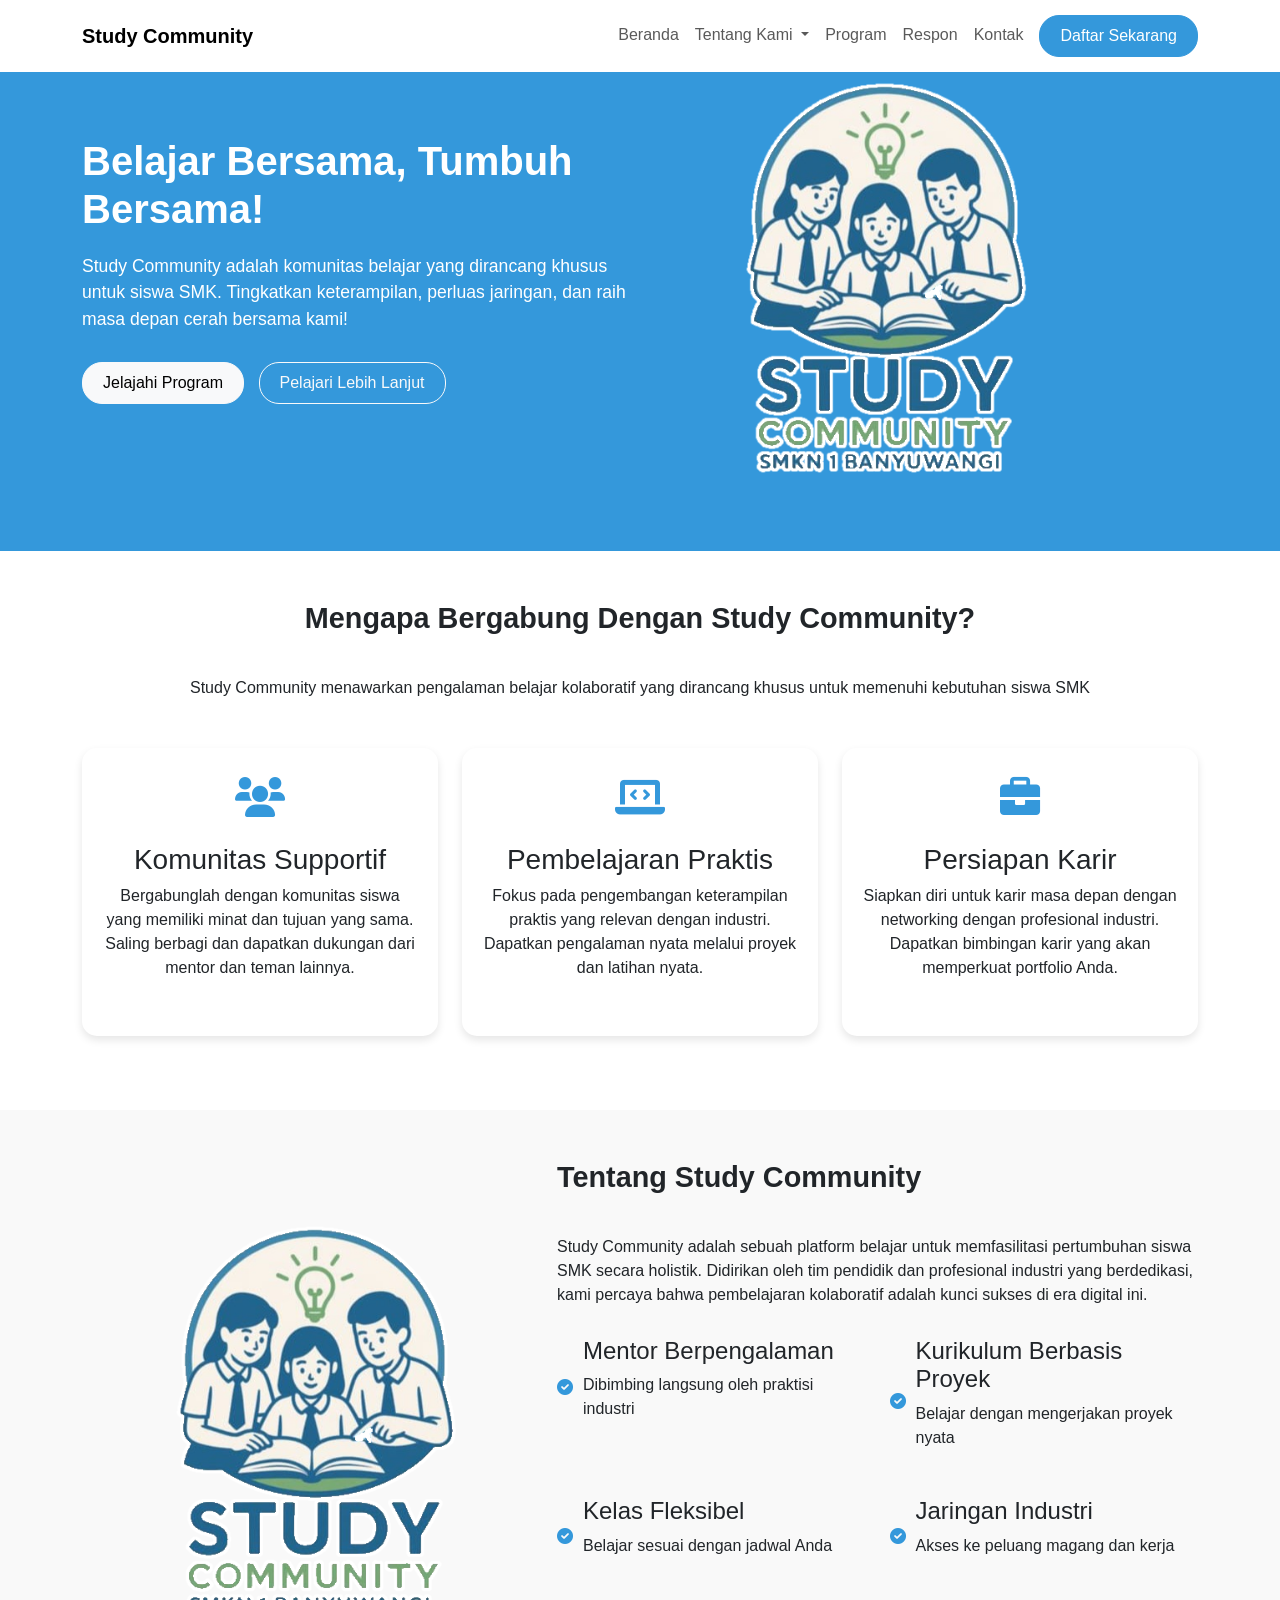
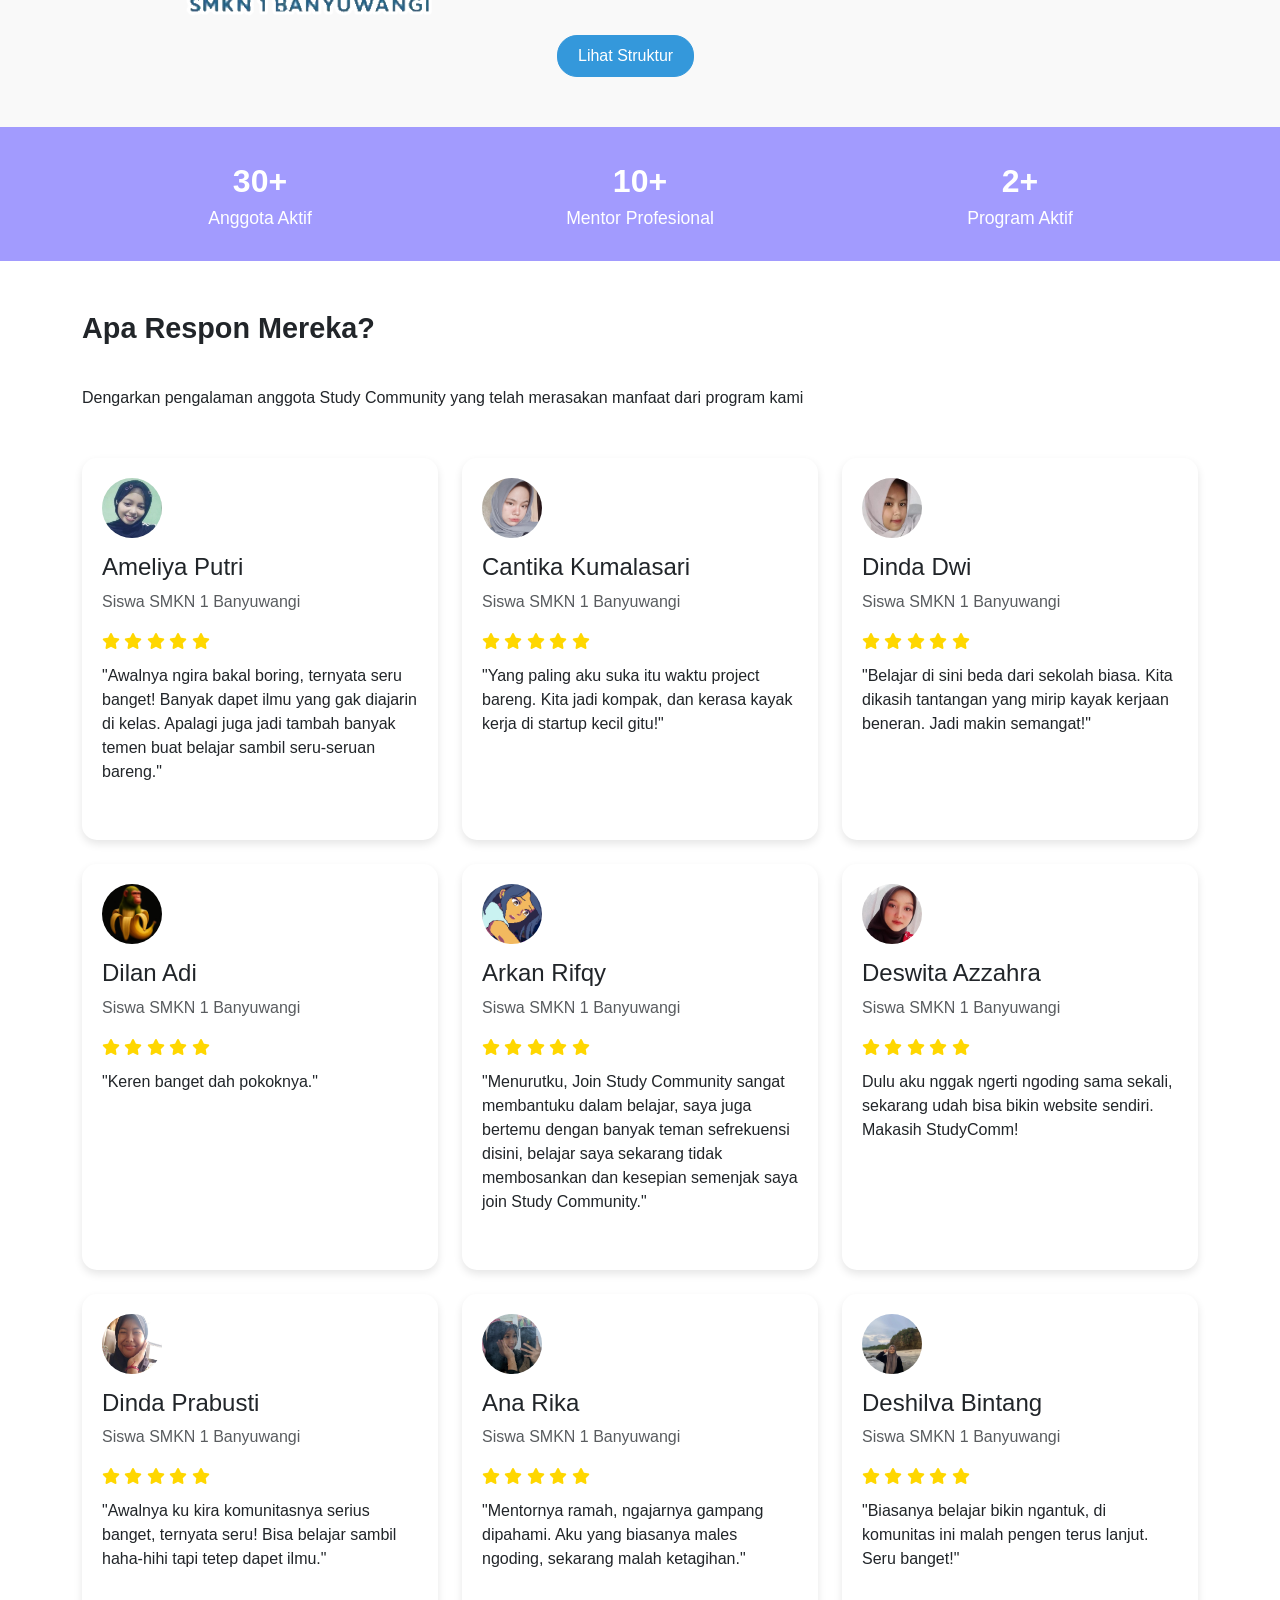
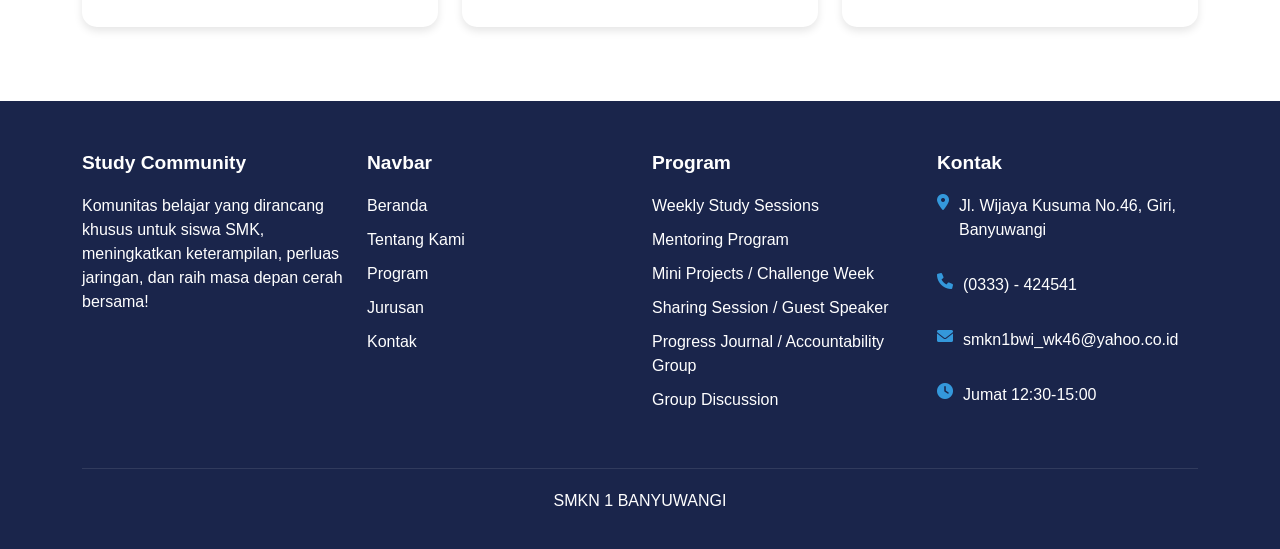
<file: index.html>
<!DOCTYPE html>
<html lang="id">
<head>
    <meta charset="UTF-8">
    <meta name="viewport" content="width=device-width, initial-scale=1.0">
    <title>Study Community SMKN 1 Banyuwangi</title>
    <link href="https://cdn.jsdelivr.net/npm/bootstrap@5.3.0/dist/css/bootstrap.min.css" rel="stylesheet">
    <link rel="stylesheet" href="https://cdnjs.cloudflare.com/ajax/libs/font-awesome/6.0.0/css/all.min.css">
    <style>
        body {
            font-family: 'Poppins', sans-serif;
        }
        
        .navbar {
            padding: 15px 0;
            background-color: white;
        }
        
        .navbar-brand {
            font-weight: bold;
        }
        
        .btn-primary {
            background-color: #3498db;
            border-color: #3498db;
            border-radius: 20px;
            padding: 8px 20px;
        }
        
        .hero-section {
            background-color: #3498db;
            color: white;
            padding: 50px 0;
        }
        
        .hero-title {
            font-size: 2.5rem;
            font-weight: bold;
            margin-bottom: 20px;
        }
        
        .hero-description {
            font-size: 1.1rem;
            margin-bottom: 30px;
        }
        
        .action-btn {
            margin-right: 10px;
            margin-bottom: 10px;
            border-radius: 20px;
            padding: 8px 20px;
        }
        
        .why-us-section {
            padding: 50px 0;
            text-align: center;
        }
        
        .section-title {
            font-size: 1.8rem;
            font-weight: bold;
            margin-bottom: 40px;
        }
        
        .feature-card {
            border-radius: 15px;
            padding: 20px;
            margin-bottom: 20px;
            box-shadow: 0 4px 8px rgba(0,0,0,0.1);
            height: 100%;
        }
        
        .feature-icon {
            font-size: 40px;
            color: #3498db;
            margin-bottom: 15px;
        }
        
        .about-section {
            padding: 50px 0;
            background-color: #f9f9f9;
        }
        
        .about-description {
            margin-bottom: 30px;
        }
        
        .feature-list {
            margin-bottom: 30px;
        }
        
        .feature-item {
            margin-bottom: 15px;
            display: flex;
            align-items: center;
        }
        
        .feature-item i {
            color: #3498db;
            margin-right: 10px;
        }
        
        .stats-section {
            background-color: #a29bfe;
            color: white;
            padding: 30px 0;
            text-align: center;
        }
        
        .stats-number {
            font-size: 2rem;
            font-weight: bold;
        }
        
        .stats-label {
            font-size: 1.1rem;
        }
        
        .testimonial-section {
            padding: 50px 0;
        }
        
        .testimonial-card {
            border-radius: 15px;
            padding: 20px;
            box-shadow: 0 4px 8px rgba(0,0,0,0.1);
            margin-bottom: 20px;
            height: 100%;
        }
        
        .testimonial-avatar {
            width: 60px;
            height: 60px;
            border-radius: 50%;
            margin-bottom: 15px;
        }
        
        .testimonial-rating {
            color: gold;
            margin-bottom: 10px;
        }
        
        .footer {
            background-color: #1a254b;
            color: white;
            padding: 50px 0 20px;
        }
        
        .footer-title {
            font-size: 1.2rem;
            font-weight: bold;
            margin-bottom: 20px;
        }
        
        .footer-links {
            list-style: none;
            padding: 0;
        }
        
        .footer-links li {
            margin-bottom: 10px;
        }
        
        .footer-links a {
            color: white;
            text-decoration: none;
        }
        
        .footer-links a:hover {
            color: #3498db;
        }
        
        .contact-info {
            margin-bottom: 15px;
            display: flex;
            align-items: start;
        }
        
        .contact-info i {
            margin-right: 10px;
            color: #3498db;
        }
        
        .footer-bottom {
            text-align: center;
            padding-top: 20px;
            border-top: 1px solid rgba(255,255,255,0.1);
            margin-top: 30px;
        }
        
        .logo-img {
            width: 100%;
            max-width: 200px;
        }
    </style>
</head>
<body>

    <nav class="navbar fixed-top navbar-expand-lg navbar-light">
        <div class="container">
            <a class="navbar-brand" href="#">Study Community</a>
            <button class="navbar-toggler" type="button" data-bs-toggle="collapse" data-bs-target="#navbarNav">
                <span class="navbar-toggler-icon"></span>
            </button>
            <div class="collapse navbar-collapse" id="navbarNav">
                <ul class="navbar-nav ms-auto">
                    <li class="nav-item">
                        <a class="nav-link" href="beranda.html">Beranda</a>
                    </li>
                    <li class="nav-item dropdown">
                    <a class="nav-link dropdown-toggle" href="#" role="button" data-bs-toggle="dropdown" aria-expanded="false">
                    Tentang Kami </a>
                    <ul class="dropdown-menu">
                      <li><a class="dropdown-item" href="sejarah.html">Sejarah</a></li>
                      <li><a class="dropdown-item" href="visimisi.html">Visi Misi</a></li>
                      <li><a class="dropdown-item" href="ProgamKegiatan.html">Rencana Kegiatan</a></li>
                    </ul>
                  </li>
                    <li class="nav-item">
                        <a class="nav-link" href="ProgramKhusus.html">Program</a>
                    </li>
                    <li class="nav-item">
                        <a class="nav-link" href="#respon">Respon</a>
                    </li>
                    <li class="nav-item">
                        <a class="nav-link" href="#Kontak">Kontak</a>
                    </li>
                    <li class="nav-item ms-2">
                        <a class="btn btn-primary" href="daftar.html">Daftar Sekarang</a>
                    </li>
                </ul>
            </div>
        </div>
    </nav>

    <section class="hero-section">
        <div class="container">
            <div class="row align-items-center">
                <div class="col-lg-6">
                    <h1 class="hero-title">Belajar Bersama, Tumbuh Bersama!</h1>
                    <p class="hero-description">Study Community adalah komunitas belajar yang dirancang khusus untuk siswa SMK. Tingkatkan keterampilan, perluas jaringan, dan raih masa depan cerah bersama kami!</p>
                    <div>
                        <a href="ProgramKhusus.html" class="btn btn-light action-btn">Jelajahi Program</a>
                        <a href="sejarah.html" class="btn btn-outline-light action-btn">Pelajari Lebih Lanjut</a>
                    </div>
                </div>
                <div class="col-lg-5">
                    <img src="img/logoSCom.png" alt="Study Community Illustration" class="img-fluid">
                </div>
            </div>
        </div>
    </section>

    <section class="why-us-section">
        <div class="container">
            <h2 class="section-title">Mengapa Bergabung Dengan Study Community?</h2>
            <p class="mb-5">Study Community menawarkan pengalaman belajar kolaboratif yang dirancang khusus untuk memenuhi kebutuhan siswa SMK</p>
            
            <div class="row">
                <div class="col-md-4 mb-4">
                    <div class="feature-card">
                        <div class="feature-icon">
                            <i class="fas fa-users"></i>
                        </div>
                        <h3>Komunitas Supportif</h3>
                        <p>Bergabunglah dengan komunitas siswa yang memiliki minat dan tujuan yang sama. Saling berbagi dan dapatkan dukungan dari mentor dan teman lainnya.</p>
                    </div>
                </div>
                <div class="col-md-4 mb-4">
                    <div class="feature-card">
                        <div class="feature-icon">
                            <i class="fas fa-laptop-code"></i>
                        </div>
                        <h3>Pembelajaran Praktis</h3>
                        <p>Fokus pada pengembangan keterampilan praktis yang relevan dengan industri. Dapatkan pengalaman nyata melalui proyek dan latihan nyata.</p>
                    </div>
                </div>
                <div class="col-md-4 mb-4">
                    <div class="feature-card">
                        <div class="feature-icon">
                            <i class="fas fa-briefcase"></i>
                        </div>
                        <h3>Persiapan Karir</h3>
                        <p>Siapkan diri untuk karir masa depan dengan networking dengan profesional industri. Dapatkan bimbingan karir yang akan memperkuat portfolio Anda.</p>
                    </div>
                </div>
            </div>
        </div>
    </section>

    <section class="about-section">
        <div class="container">
            <div class="row align-items-center">
                <div class="col-lg-5 mb-4 mb-lg-0">
                    <img src="img/logoSCom.png" alt="Study Community Logo" class="img-fluid">
                </div>
                <div class="col-lg-7">
                    <h2 class="section-title text-start">Tentang Study Community</h2>
                    <p class="about-description">Study Community adalah sebuah platform belajar untuk memfasilitasi pertumbuhan siswa SMK secara holistik. Didirikan oleh tim pendidik dan profesional industri yang berdedikasi, kami percaya bahwa pembelajaran kolaboratif adalah kunci sukses di era digital ini.</p>
                    
                    <div class="row feature-list">
                        <div class="col-md-6 mb-3">
                            <div class="feature-item">
                                <i class="fas fa-check-circle"></i>
                                <div>
                                    <h4>Mentor Berpengalaman</h4>
                                    <p>Dibimbing langsung oleh praktisi industri</p>
                                </div>
                            </div>
                        </div>
                        <div class="col-md-6 mb-3">
                            <div class="feature-item">
                                <i class="fas fa-check-circle"></i>
                                <div>
                                    <h4>Kurikulum Berbasis Proyek</h4>
                                    <p>Belajar dengan mengerjakan proyek nyata</p>
                                </div>
                            </div>
                        </div>
                        <div class="col-md-6 mb-3">
                            <div class="feature-item">
                                <i class="fas fa-check-circle"></i>
                                <div>
                                    <h4>Kelas Fleksibel</h4>
                                    <p>Belajar sesuai dengan jadwal Anda</p>
                                </div>
                            </div>
                        </div>
                        <div class="col-md-6 mb-3">
                            <div class="feature-item">
                                <i class="fas fa-check-circle"></i>
                                <div>
                                    <h4>Jaringan Industri</h4>
                                    <p>Akses ke peluang magang dan kerja</p>
                                </div>
                            </div>
                        </div>
                    </div>
                    
                    <a href="struktur.html" class="btn btn-primary">Lihat Struktur</a>
                </div>
            </div>
        </div>
    </section>

    <section class="stats-section">
        <div class="container">
            <div class="row">
                <div class="col-md-4 mb-3 mb-md-0">
                    <div class="stats-number">30+</div>
                    <div class="stats-label">Anggota Aktif</div>
                </div>
                <div class="col-md-4 mb-3 mb-md-0">
                    <div class="stats-number">10+</div>
                    <div class="stats-label">Mentor Profesional</div>
                </div>
                <div class="col-md-4">
                    <div class="stats-number">2+</div>
                    <div class="stats-label">Program Aktif</div>
                </div>
            </div>
        </div>
    </section>

    <section class="testimonial-section">
        <div class="container" id="respon">
            <h2 class="section-title">Apa Respon Mereka?</h2>
            <p class="mb-5">Dengarkan pengalaman anggota Study Community yang telah merasakan manfaat dari program kami</p>
            
            <div class="row">
                <!-- Testimonial 1 -->
                <div class="col-md-4 mb-4">
                    <div class="testimonial-card">
                        <img src="img/respon1.jpg" alt="Avatar" class="testimonial-avatar">
                        <h4>Ameliya Putri</h4>
                        <p class="text-muted">Siswa SMKN 1 Banyuwangi</p>
                        <div class="testimonial-rating">
                            <i class="fas fa-star"></i>
                            <i class="fas fa-star"></i>
                            <i class="fas fa-star"></i>
                            <i class="fas fa-star"></i>
                            <i class="fas fa-star"></i>
                        </div>
                        <p>"Awalnya ngira bakal boring, ternyata seru banget! Banyak dapet ilmu yang gak diajarin di kelas. Apalagi juga jadi tambah banyak temen buat belajar sambil seru-seruan bareng."</p>
                    </div>
                </div>

                <!-- Testimonial 2 -->
                <div class="col-md-4 mb-4">
                    <div class="testimonial-card">
                        <img src="img/respon2.jpg" alt="Avatar" class="testimonial-avatar">
                        <h4>Cantika Kumalasari</h4>
                        <p class="text-muted">Siswa SMKN 1 Banyuwangi</p>
                        <div class="testimonial-rating">
                            <i class="fas fa-star"></i>
                            <i class="fas fa-star"></i>
                            <i class="fas fa-star"></i>
                            <i class="fas fa-star"></i>
                            <i class="fas fa-star"></i>
                        </div>
                        <p>"Yang paling aku suka itu waktu project bareng. Kita jadi kompak, dan kerasa kayak kerja di startup kecil gitu!"</p>
                    </div>
                </div>

                <!-- Testimonial 3 -->
                <div class="col-md-4 mb-4">
                    <div class="testimonial-card">
                        <img src="img/respon3.jpg" alt="Avatar" class="testimonial-avatar">
                        <h4>Dinda Dwi</h4>
                        <p class="text-muted">Siswa SMKN 1 Banyuwangi</p>
                        <div class="testimonial-rating">
                            <i class="fas fa-star"></i>
                            <i class="fas fa-star"></i>
                            <i class="fas fa-star"></i>
                            <i class="fas fa-star"></i>
                            <i class="fas fa-star"></i>
                        </div>
                        <p>"Belajar di sini beda dari sekolah biasa. Kita dikasih tantangan yang mirip kayak kerjaan beneran. Jadi makin semangat!"</p>
                    </div>
                </div>
                 
                <!-- Testimonial 4 -->
                <div class="col-md-4 mb-4">
                    <div class="testimonial-card">
                        <img src="img/respon4.jpg" alt="Avatar" class="testimonial-avatar">
                        <h4>Dilan Adi</h4>
                        <p class="text-muted">Siswa SMKN 1 Banyuwangi</p>
                        <div class="testimonial-rating">
                            <i class="fas fa-star"></i>
                            <i class="fas fa-star"></i>
                            <i class="fas fa-star"></i>
                            <i class="fas fa-star"></i>
                            <i class="fas fa-star"></i>
                        </div>
                        <p>"Keren banget dah pokoknya."</p>
                    </div>
                </div>

                <!-- Testimonial 5 -->
                <div class="col-md-4 mb-4">
                    <div class="testimonial-card">
                        <img src="img/respon5.jpg" alt="Avatar" class="testimonial-avatar">
                        <h4>Arkan Rifqy</h4>
                        <p class="text-muted">Siswa SMKN 1 Banyuwangi</p>
                        <div class="testimonial-rating">
                            <i class="fas fa-star"></i>
                            <i class="fas fa-star"></i>
                            <i class="fas fa-star"></i>
                            <i class="fas fa-star"></i>
                            <i class="fas fa-star"></i>
                        </div>
                        <p>"Menurutku, Join Study Community sangat membantuku dalam belajar, saya juga bertemu dengan banyak teman sefrekuensi disini, belajar saya sekarang tidak membosankan dan kesepian semenjak saya join Study Community."</p>
                    </div>
                </div>
                
                <!-- Testimonial 6 -->
                <div class="col-md-4 mb-4">
                    <div class="testimonial-card">
                        <img src="img/respon6.jpg" alt="Avatar" class="testimonial-avatar">
                        <h4>Deswita Azzahra</h4>
                        <p class="text-muted">Siswa SMKN 1 Banyuwangi</p>
                        <div class="testimonial-rating">
                            <i class="fas fa-star"></i>
                            <i class="fas fa-star"></i>
                            <i class="fas fa-star"></i>
                            <i class="fas fa-star"></i>
                            <i class="fas fa-star"></i>
                        </div>
                        <p>Dulu aku nggak ngerti ngoding sama sekali, sekarang udah bisa bikin website sendiri. Makasih StudyComm!</p>
                    </div>
                </div>

                 <!-- Testimonial 7 -->
                <div class="col-md-4 mb-4">
                    <div class="testimonial-card">
                        <img src="img/respon7.jpg" alt="Avatar" class="testimonial-avatar">
                        <h4>Dinda Prabusti</h4>
                        <p class="text-muted">Siswa SMKN 1 Banyuwangi</p>
                        <div class="testimonial-rating">
                            <i class="fas fa-star"></i>
                            <i class="fas fa-star"></i>
                            <i class="fas fa-star"></i>
                            <i class="fas fa-star"></i>
                            <i class="fas fa-star"></i>
                        </div>
                        <p>"Awalnya ku kira komunitasnya serius banget, ternyata seru! Bisa belajar sambil haha-hihi tapi tetep dapet ilmu."</p>
                    </div>

                 <!-- Testimonial 8 -->    
                </div>
                <div class="col-md-4 mb-4">
                    <div class="testimonial-card">
                        <img src="img/respon8.jpg" alt="Avatar" class="testimonial-avatar">
                        <h4>Ana Rika</h4>
                        <p class="text-muted">Siswa SMKN 1 Banyuwangi</p>
                        <div class="testimonial-rating">
                            <i class="fas fa-star"></i>
                            <i class="fas fa-star"></i>
                            <i class="fas fa-star"></i>
                            <i class="fas fa-star"></i>
                            <i class="fas fa-star"></i>
                        </div>
                        <p>"Mentornya ramah, ngajarnya gampang dipahami. Aku yang biasanya males ngoding, sekarang malah ketagihan."</p>
                    </div>
                </div>

                 <!-- Testimonial 9 -->
                <div class="col-md-4 mb-4">
                    <div class="testimonial-card">
                        <img src="img/respon9.jpg" alt="Avatar" class="testimonial-avatar">
                        <h4>Deshilva Bintang</h4>
                        <p class="text-muted">Siswa SMKN 1 Banyuwangi</p>
                        <div class="testimonial-rating">
                            <i class="fas fa-star"></i>
                            <i class="fas fa-star"></i>
                            <i class="fas fa-star"></i>
                            <i class="fas fa-star"></i>
                            <i class="fas fa-star"></i>
                        </div>
                        <p>"Biasanya belajar bikin ngantuk, di komunitas ini malah pengen terus lanjut. Seru banget!"</p>
                    </div>
                </div>
            </div>
        </div>
    </section>

    <footer class="footer" id="Kontak">
        <div class="container"  >
            <div class="row">
                <div class="col-lg-3 col-md-6 mb-4 mb-md-0">
                    <h3 class="footer-title">Study Community</h3>
                    <p>Komunitas belajar yang dirancang khusus untuk siswa SMK, meningkatkan keterampilan, perluas jaringan, dan raih masa depan cerah bersama!</p>
                </div>
                
                <div class="col-lg-3 col-md-6 mb-4 mb-md-0">
                    <h3 class="footer-title">Navbar</h3>
                    <ul class="footer-links">
                        <li><a href="#">Beranda</a></li>
                        <li><a href="#">Tentang Kami</a></li>
                        <li><a href="#">Program</a></li>
                        <li><a href="#">Jurusan</a></li>
                        <li><a href="#">Kontak</a></li>
                    </ul>
                </div>
                
                <div class="col-lg-3 col-md-6 mb-4 mb-md-0">
                    <h3 class="footer-title">Program</h3>
                    <ul class="footer-links">
                        <li><a href="#">Weekly Study Sessions</a></li>
                        <li><a href="#">Mentoring Program</a></li>
                        <li><a href="#">Mini Projects / Challenge Week</a></li>
                        <li><a href="#">Sharing Session / Guest Speaker</a></li>
                        <li><a href="#"> Progress Journal / Accountability Group</a></li>
                        <li><a href="#">Group Discussion</a></li>
                    </ul>
                </div>
                <div class="col-lg-3 col-md-6 mb-4 mb-md-0">
                    <h3 class="footer-title">Kontak</h3>
                    <div class="contact-info">
                        <i class="fas fa-map-marker-alt"></i>
                        <div>
                            <p>Jl. Wijaya Kusuma No.46, Giri, Banyuwangi</p>
                        </div>
                    </div>
                    <div class="contact-info">
                        <i class="fas fa-phone"></i>
                        <div>
                            <p>(0333) - 424541</p>
                        </div>
                    </div>
                    <div class="contact-info">
                        <i class="fas fa-envelope"></i>
                        <div>
                            <p>smkn1bwi_wk46@yahoo.co.id </p>
                        </div>
                    </div>
                    <div class="contact-info">
                        <i class="fas fa-clock"></i>
                        <div>
                            <p>Jumat 12:30-15:00</p>
                        </div>
                    </div>
                </div>
            </div>
            <div class="footer-bottom">
                <p>SMKN 1 BANYUWANGI</p>
            </div>
        </div>
    </footer>

    <script src="https://cdn.jsdelivr.net/npm/bootstrap@5.3.0/dist/js/bootstrap.bundle.min.js"></script>
</body>
</html>
</file>
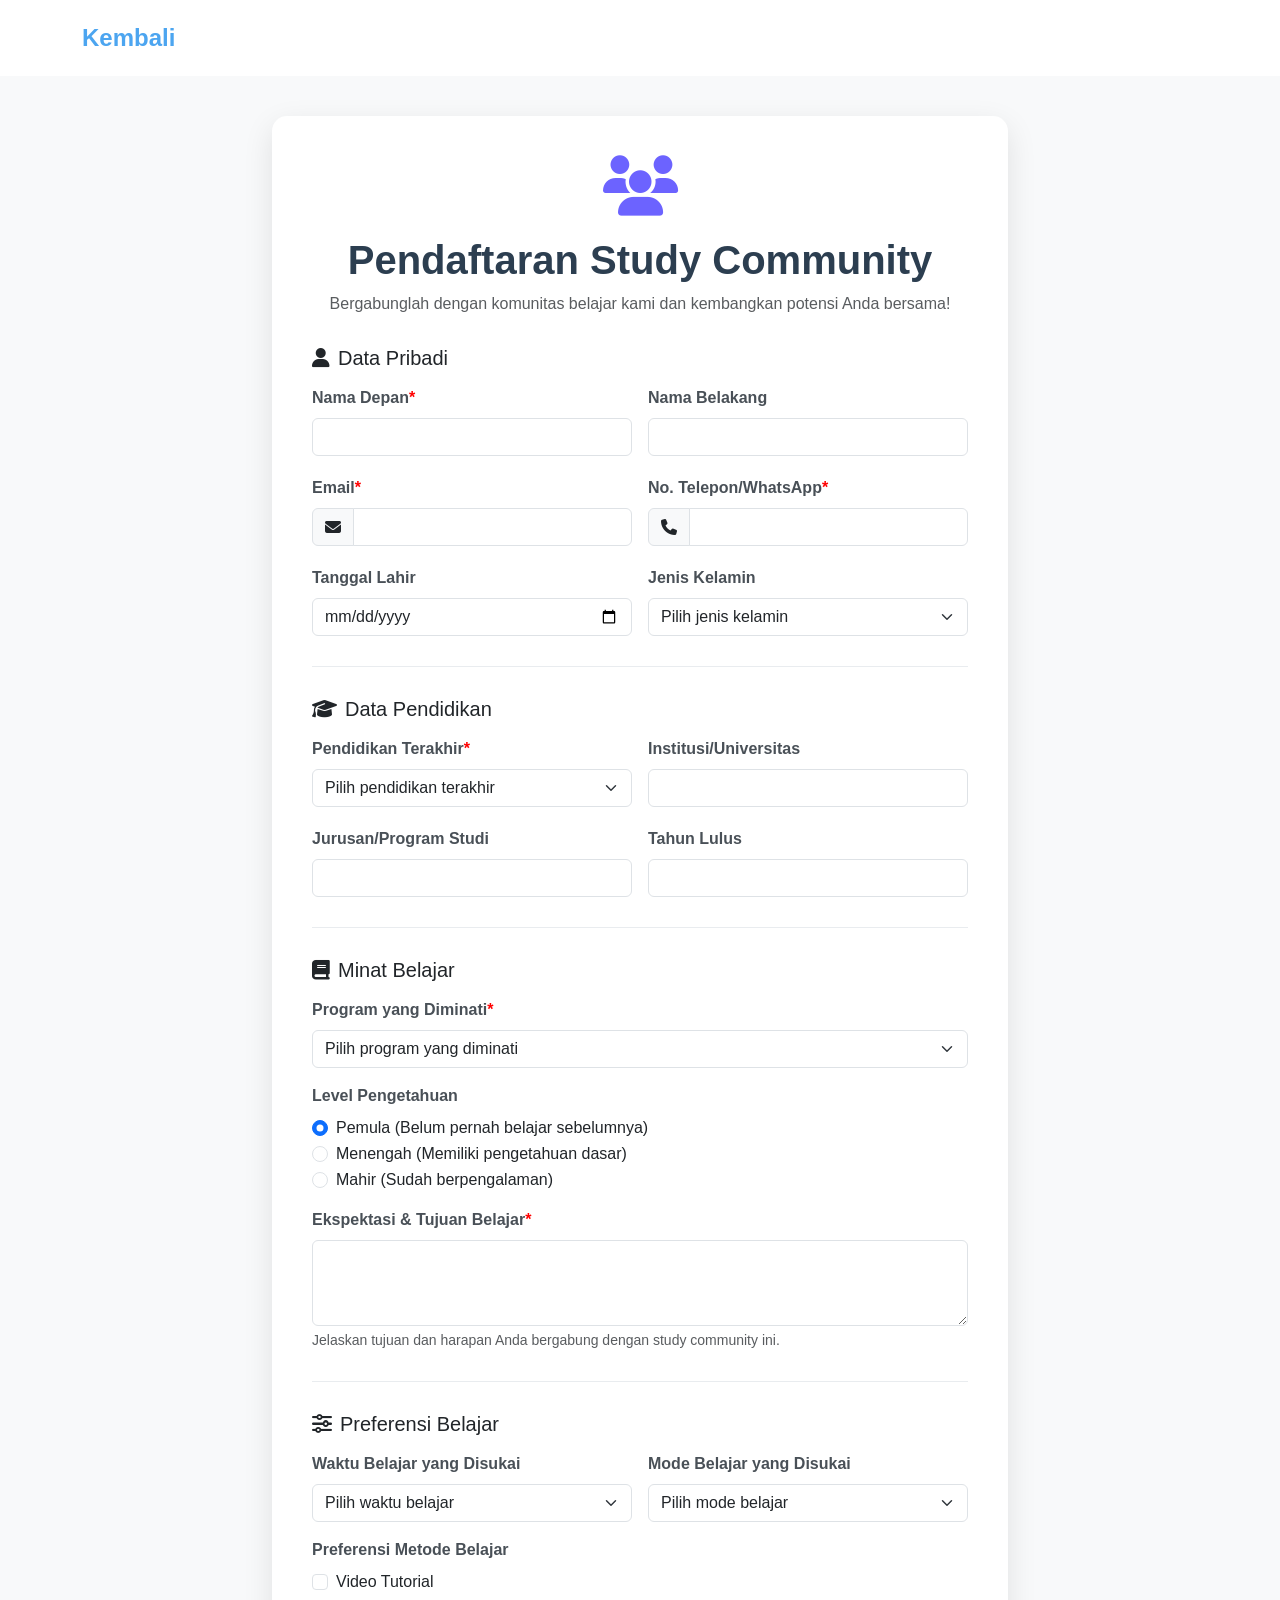
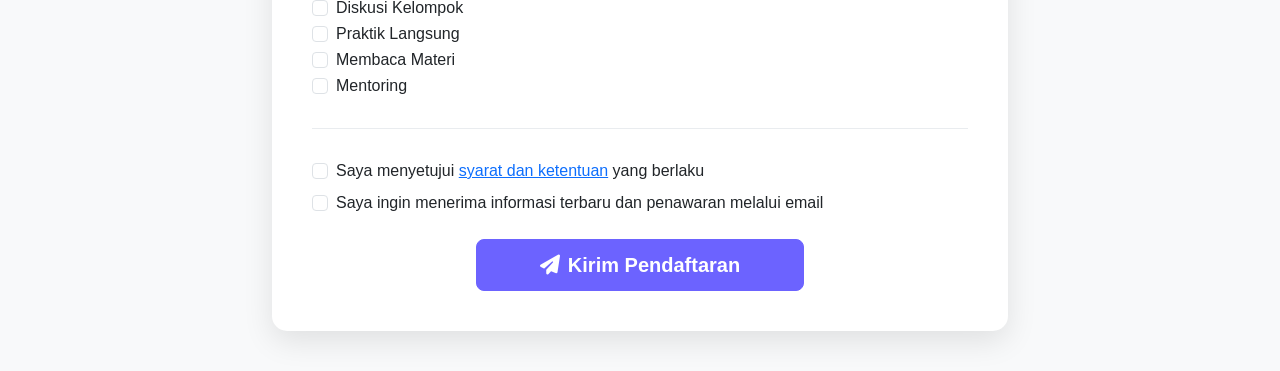
<file: daftar.html>
<!DOCTYPE html>
<html lang="id">
<head>
    <meta charset="UTF-8">
    <meta name="viewport" content="width=device-width, initial-scale=1.0">
    <title>Pendaftaran Study Community</title>
    <!-- Bootstrap CSS -->
    <link href="https://cdnjs.cloudflare.com/ajax/libs/bootstrap/5.3.0/css/bootstrap.min.css" rel="stylesheet">
    <!-- Font Awesome -->
    <link href="https://cdnjs.cloudflare.com/ajax/libs/font-awesome/6.4.0/css/all.min.css" rel="stylesheet">
    <style>
        body {
            
            background-color: #f8f9fa;
            font-family: 'Segoe UI', Tahoma, Geneva, Verdana, sans-serif;
        }
        
        .form-container {
            background-color: #ffffff;
            border-radius: 15px;
            box-shadow: 0 10px 30px rgba(0, 0, 0, 0.1);
            padding: 40px;
            margin-top: 40px;
            margin-bottom: 40px;
        }
        
        .header-section {
            text-align: center;
            margin-bottom: 30px;
        }
        
        .header-section h1 {
            color: #2c3e50;
            font-weight: 700;
        }
        
        .form-control:focus {
            border-color: #6c63ff;
            box-shadow: 0 0 0 0.25rem rgba(108, 99, 255, 0.25);
        }
        
        .btn-primary {
            background-color: #6c63ff;
            border-color: #6c63ff;
            padding: 10px 30px;
            font-weight: 600;
            transition: all 0.3s ease;
        }
        
        .btn-primary:hover {
            background-color: #5a52d5;
            border-color: #5a52d5;
            transform: translateY(-2px);
        }
        
        .form-label {
            font-weight: 600;
            color: #495057;
            margin-bottom: 8px;
        }
        
        .form-check-label {
            font-weight: normal;
        }
        
        .icon-container {
            text-align: center;
            margin-bottom: 20px;
        }
        
        .icon-container i {
            font-size: 60px;
            color: #6c63ff;
        }
        
        .section-divider {
            margin: 30px 0;
            border-top: 1px solid #e9ecef;
        }
        
        .required-field::after {
            content: "*";
            color: red;
        }
        
        .form-text {
            font-size: 0.875rem;
        }
        .navbar {
            padding: 15px 0;
        }
        .navbar-brand {
            font-weight: 700;
            color: #4CA5F0;
            font-size: 1.5rem;
        }
        .nav-link {
            color: #333;
            font-weight: 500;
            margin: 0 10px;
        }
        .btn-daftar {
            background-color: #4CA5F0;
            color: white;
            border-radius: 20px;
            padding: 8px 20px;
        }
        .header-banner {
            background-color: #4CA5F0;
            color: white;
            padding: 40px 0;
            text-align: center;
        }
        .header-banner h1 {
            font-weight: 700;
            margin-bottom: 10px;
        }
    </style>
</head>
<body>
    <nav class="navbar navbar-expand-lg navbar-light bg-white">
        <div class="container">
            <a class="navbar-brand" href="beranda.html">Kembali</a>
            <button class="navbar-toggler" type="button" data-bs-toggle="collapse" data-bs-target="#navbarNav">
                <span class="navbar-toggler-icon"></span>
            </button>
    </nav>
    <div class="container">
        <div class="row justify-content-center">
            <div class="col-lg-8 col-md-10">
                <div class="form-container">
                    <div class="header-section">
                        <div class="icon-container">
                            <i class="fas fa-users"></i>
                        </div>
                        <h1>Pendaftaran Study Community</h1>
                        <p class="text-muted">Bergabunglah dengan komunitas belajar kami dan kembangkan potensi Anda bersama!</p>
                    </div>
                    
                    <form id="studyCommunityForm" class="needs-validation" novalidate>
                        <!-- Data Pribadi -->
                        <div class="mb-4">
                            <h5 class="mb-3"><i class="fas fa-user me-2"></i>Data Pribadi</h5>
                            
                            <div class="row g-3">
                                <div class="col-md-6">
                                    <label for="firstName" class="form-label required-field">Nama Depan</label>
                                    <input type="text" class="form-control" id="firstName" required>
                                    <div class="invalid-feedback">
                                        Nama depan wajib diisi.
                                    </div>
                                </div>
                                <div class="col-md-6">
                                    <label for="lastName" class="form-label">Nama Belakang</label>
                                    <input type="text" class="form-control" id="lastName">
                                </div>
                            </div>
                            
                            <div class="row g-3 mt-1">
                                <div class="col-md-6">
                                    <label for="email" class="form-label required-field">Email</label>
                                    <div class="input-group">
                                        <span class="input-group-text"><i class="fas fa-envelope"></i></span>
                                        <input type="email" class="form-control" id="email" required>
                                    </div>
                                    <div class="invalid-feedback">
                                        Email wajib diisi dengan format yang benar.
                                    </div>
                                </div>
                                <div class="col-md-6">
                                    <label for="phone" class="form-label required-field">No. Telepon/WhatsApp</label>
                                    <div class="input-group">
                                        <span class="input-group-text"><i class="fas fa-phone"></i></span>
                                        <input type="tel" class="form-control" id="phone" required>
                                    </div>
                                    <div class="invalid-feedback">
                                        Nomor telepon wajib diisi.
                                    </div>
                                </div>
                            </div>
                            
                            <div class="row g-3 mt-1">
                                <div class="col-md-6">
                                    <label for="birthdate" class="form-label">Tanggal Lahir</label>
                                    <input type="date" class="form-control" id="birthdate">
                                </div>
                                <div class="col-md-6">
                                    <label for="gender" class="form-label">Jenis Kelamin</label>
                                    <select class="form-select" id="gender">
                                        <option value="" selected disabled>Pilih jenis kelamin</option>
                                        <option value="male">Laki-laki</option>
                                        <option value="female">Perempuan</option>
                                        <option value="other">Lainnya</option>
                                    </select>
                                </div>
                            </div>
                        </div>
                        
                        <div class="section-divider"></div>
                        
                        <!-- Data Pendidikan -->
                        <div class="mb-4">
                            <h5 class="mb-3"><i class="fas fa-graduation-cap me-2"></i>Data Pendidikan</h5>
                            
                            <div class="row g-3">
                                <div class="col-md-6">
                                    <label for="education" class="form-label required-field">Pendidikan Terakhir</label>
                                    <select class="form-select" id="education" required>
                                        <option value="" selected disabled>Pilih pendidikan terakhir</option>
                                        <option value="sma">SMA/SMK/Sederajat</option>
                                        <option value="d3">Diploma (D3)</option>
                                        <option value="s1">Sarjana (S1)</option>
                                        <option value="s2">Magister (S2)</option>
                                        <option value="s3">Doktor (S3)</option>
                                    </select>
                                    <div class="invalid-feedback">
                                        Pendidikan terakhir wajib dipilih.
                                    </div>
                                </div>
                                <div class="col-md-6">
                                    <label for="institution" class="form-label">Institusi/Universitas</label>
                                    <input type="text" class="form-control" id="institution">
                                </div>
                            </div>
                            
                            <div class="row g-3 mt-1">
                                <div class="col-md-6">
                                    <label for="major" class="form-label">Jurusan/Program Studi</label>
                                    <input type="text" class="form-control" id="major">
                                </div>
                                <div class="col-md-6">
                                    <label for="graduationYear" class="form-label">Tahun Lulus</label>
                                    <input type="number" class="form-control" id="graduationYear" min="1970" max="2025">
                                </div>
                            </div>
                        </div>
                        
                        <div class="section-divider"></div>
                        
                        <!-- Minat Belajar -->
                        <div class="mb-4">
                            <h5 class="mb-3"><i class="fas fa-book me-2"></i>Minat Belajar</h5>
                            
                            <div class="mb-3">
                                <label for="studyProgram" class="form-label required-field">Program yang Diminati</label>
                                <select class="form-select" id="studyProgram" required>
                                    <option value="" selected disabled>Pilih program yang diminati</option>
                                    <option value="programming">Programming & Development</option>
                                    <option value="design">UI/UX & Design</option>
                                    <option value="business">Business & Entrepreneurship</option>
                                    <option value="marketing">Digital Marketing</option>
                                    <option value="language">Languages</option>
                                    <option value="science">Science & Mathematics</option>
                                    <option value="other">Lainnya</option>
                                </select>
                                <div class="invalid-feedback">
                                    Program yang diminati wajib dipilih.
                                </div>
                            </div>
                            
                            <div class="mb-3" id="otherProgramContainer" style="display: none;">
                                <label for="otherProgram" class="form-label">Program Lainnya (tuliskan)</label>
                                <input type="text" class="form-control" id="otherProgram">
                            </div>
                            
                            <div class="mb-3">
                                <label class="form-label">Level Pengetahuan</label>
                                <div class="form-check">
                                    <input class="form-check-input" type="radio" name="knowledgeLevel" id="beginner" value="beginner" checked>
                                    <label class="form-check-label" for="beginner">
                                        Pemula (Belum pernah belajar sebelumnya)
                                    </label>
                                </div>
                                <div class="form-check">
                                    <input class="form-check-input" type="radio" name="knowledgeLevel" id="intermediate" value="intermediate">
                                    <label class="form-check-label" for="intermediate">
                                        Menengah (Memiliki pengetahuan dasar)
                                    </label>
                                </div>
                                <div class="form-check">
                                    <input class="form-check-input" type="radio" name="knowledgeLevel" id="advanced" value="advanced">
                                    <label class="form-check-label" for="advanced">
                                        Mahir (Sudah berpengalaman)
                                    </label>
                                </div>
                            </div>
                            
                            <div class="mb-3">
                                <label for="expectation" class="form-label required-field">Ekspektasi & Tujuan Belajar</label>
                                <textarea class="form-control" id="expectation" rows="3" required></textarea>
                                <div class="form-text">Jelaskan tujuan dan harapan Anda bergabung dengan study community ini.</div>
                                <div class="invalid-feedback">
                                    Ekspektasi & tujuan belajar wajib diisi.
                                </div>
                            </div>
                        </div>
                        
                        <div class="section-divider"></div>
                        
                        <!-- Preferensi Belajar -->
                        <div class="mb-4">
                            <h5 class="mb-3"><i class="fas fa-sliders-h me-2"></i>Preferensi Belajar</h5>
                            
                            <div class="row g-3">
                                <div class="col-md-6">
                                    <label for="studyTime" class="form-label">Waktu Belajar yang Disukai</label>
                                    <select class="form-select" id="studyTime">
                                        <option value="" selected disabled>Pilih waktu belajar</option>
                                        <option value="morning">Pagi (08.00 - 12.00)</option>
                                        <option value="afternoon">Siang (13.00 - 17.00)</option>
                                        <option value="evening">Malam (18.00 - 22.00)</option>
                                        <option value="weekend">Akhir Pekan</option>
                                    </select>
                                </div>
                                <div class="col-md-6">
                                    <label for="studyMode" class="form-label">Mode Belajar yang Disukai</label>
                                    <select class="form-select" id="studyMode">
                                        <option value="" selected disabled>Pilih mode belajar</option>
                                        <option value="online">Online (Virtual)</option>
                                        <option value="offline">Offline (Tatap Muka)</option>
                                        <option value="hybrid">Hybrid (Campuran)</option>
                                    </select>
                                </div>
                            </div>
                            
                            <div class="mb-3 mt-3">
                                <label class="form-label">Preferensi Metode Belajar</label>
                                <div class="form-check">
                                    <input class="form-check-input" type="checkbox" id="methodVideo">
                                    <label class="form-check-label" for="methodVideo">Video Tutorial</label>
                                </div>
                                <div class="form-check">
                                    <input class="form-check-input" type="checkbox" id="methodDiscussion">
                                    <label class="form-check-label" for="methodDiscussion">Diskusi Kelompok</label>
                                </div>
                                <div class="form-check">
                                    <input class="form-check-input" type="checkbox" id="methodPractice">
                                    <label class="form-check-label" for="methodPractice">Praktik Langsung</label>
                                </div>
                                <div class="form-check">
                                    <input class="form-check-input" type="checkbox" id="methodReading">
                                    <label class="form-check-label" for="methodReading">Membaca Materi</label>
                                </div>
                                <div class="form-check">
                                    <input class="form-check-input" type="checkbox" id="methodMentoring">
                                    <label class="form-check-label" for="methodMentoring">Mentoring</label>
                                </div>
                            </div>
                        </div>
                        
                        <div class="section-divider"></div>
                        
                        <!-- Persetujuan -->
                        <div class="mb-4">
                            <div class="form-check">
                                <input class="form-check-input" type="checkbox" id="termsAgreement" required>
                                <label class="form-check-label" for="termsAgreement">
                                    Saya menyetujui <a href="#" data-bs-toggle="modal" data-bs-target="#termsModal">syarat dan ketentuan</a> yang berlaku
                                </label>
                                <div class="invalid-feedback">
                                    Anda harus menyetujui syarat dan ketentuan untuk melanjutkan.
                                </div>
                            </div>
                            
                            <div class="form-check mt-2">
                                <input class="form-check-input" type="checkbox" id="newsletterSubscription">
                                <label class="form-check-label" for="newsletterSubscription">
                                    Saya ingin menerima informasi terbaru dan penawaran melalui email
                                </label>
                            </div>
                        </div>
                        
                        <!-- Submit Button -->
                        <div class="d-grid gap-2 col-md-6 mx-auto mt-4">
                            <button type="submit" class="btn btn-primary btn-lg">
                                <i class="fas fa-paper-plane me-2"></i>Kirim Pendaftaran
                            </button>
                        </div>
                    </form>
                </div>
            </div>
        </div>
    </div>
    
    <!-- Terms Modal -->
    <div class="modal fade" id="termsModal" tabindex="-1" aria-labelledby="termsModalLabel" aria-hidden="true">
        <div class="modal-dialog modal-dialog-scrollable">
            <div class="modal-content">
                <div class="modal-header">
                    <h5 class="modal-title" id="termsModalLabel">Syarat dan Ketentuan</h5>
                    <button type="button" class="btn-close" data-bs-dismiss="modal" aria-label="Close"></button>
                </div>
                <div class="modal-body">
                    <h6>1. Pendaftaran</h6>
                    <p>Dengan mendaftar ke Study Community, Anda menyetujui untuk memberikan informasi yang akurat, lengkap, dan terkini tentang diri Anda sebagaimana diminta dalam formulir pendaftaran.</p>
                    
                    <h6>2. Privasi</h6>
                    <p>Data pribadi yang Anda berikan akan disimpan dengan aman dan hanya digunakan untuk kepentingan Study Community sesuai dengan kebijakan privasi kami.</p>
                    
                    <h6>3. Komunikasi</h6>
                    <p>Dengan mendaftar, Anda setuju untuk menerima komunikasi dari Study Community terkait program belajar, perubahan jadwal, dan informasi lainnya melalui email atau nomor telepon yang Anda berikan.</p>
                    
                    <h6>4. Kode Etik</h6>
                    <p>Semua anggota Study Community diharapkan untuk menghormati sesama anggota, fasilitator, dan tutor. Perilaku yang tidak pantas dapat mengakibatkan penghentian keanggotaan.</p>
                    
                    <h6>5. Pembatalan</h6>
                    <p>Jika Anda ingin membatalkan keanggotaan, silakan hubungi admin Study Community minimal 7 hari sebelumnya.</p>
                    
                    <h6>6. Perubahan Ketentuan</h6>
                    <p>Study Community berhak untuk mengubah syarat dan ketentuan ini kapan saja. Perubahan akan diinformasikan melalui email.</p>
                </div>
                <div class="modal-footer">
                    <button type="button" class="btn btn-secondary" data-bs-dismiss="modal">Tutup</button>
                    <button type="button" class="btn btn-primary" data-bs-dismiss="modal">Saya Setuju</button>
                </div>
            </div>
        </div>
    </div>
   
</body>
</html>
</file>
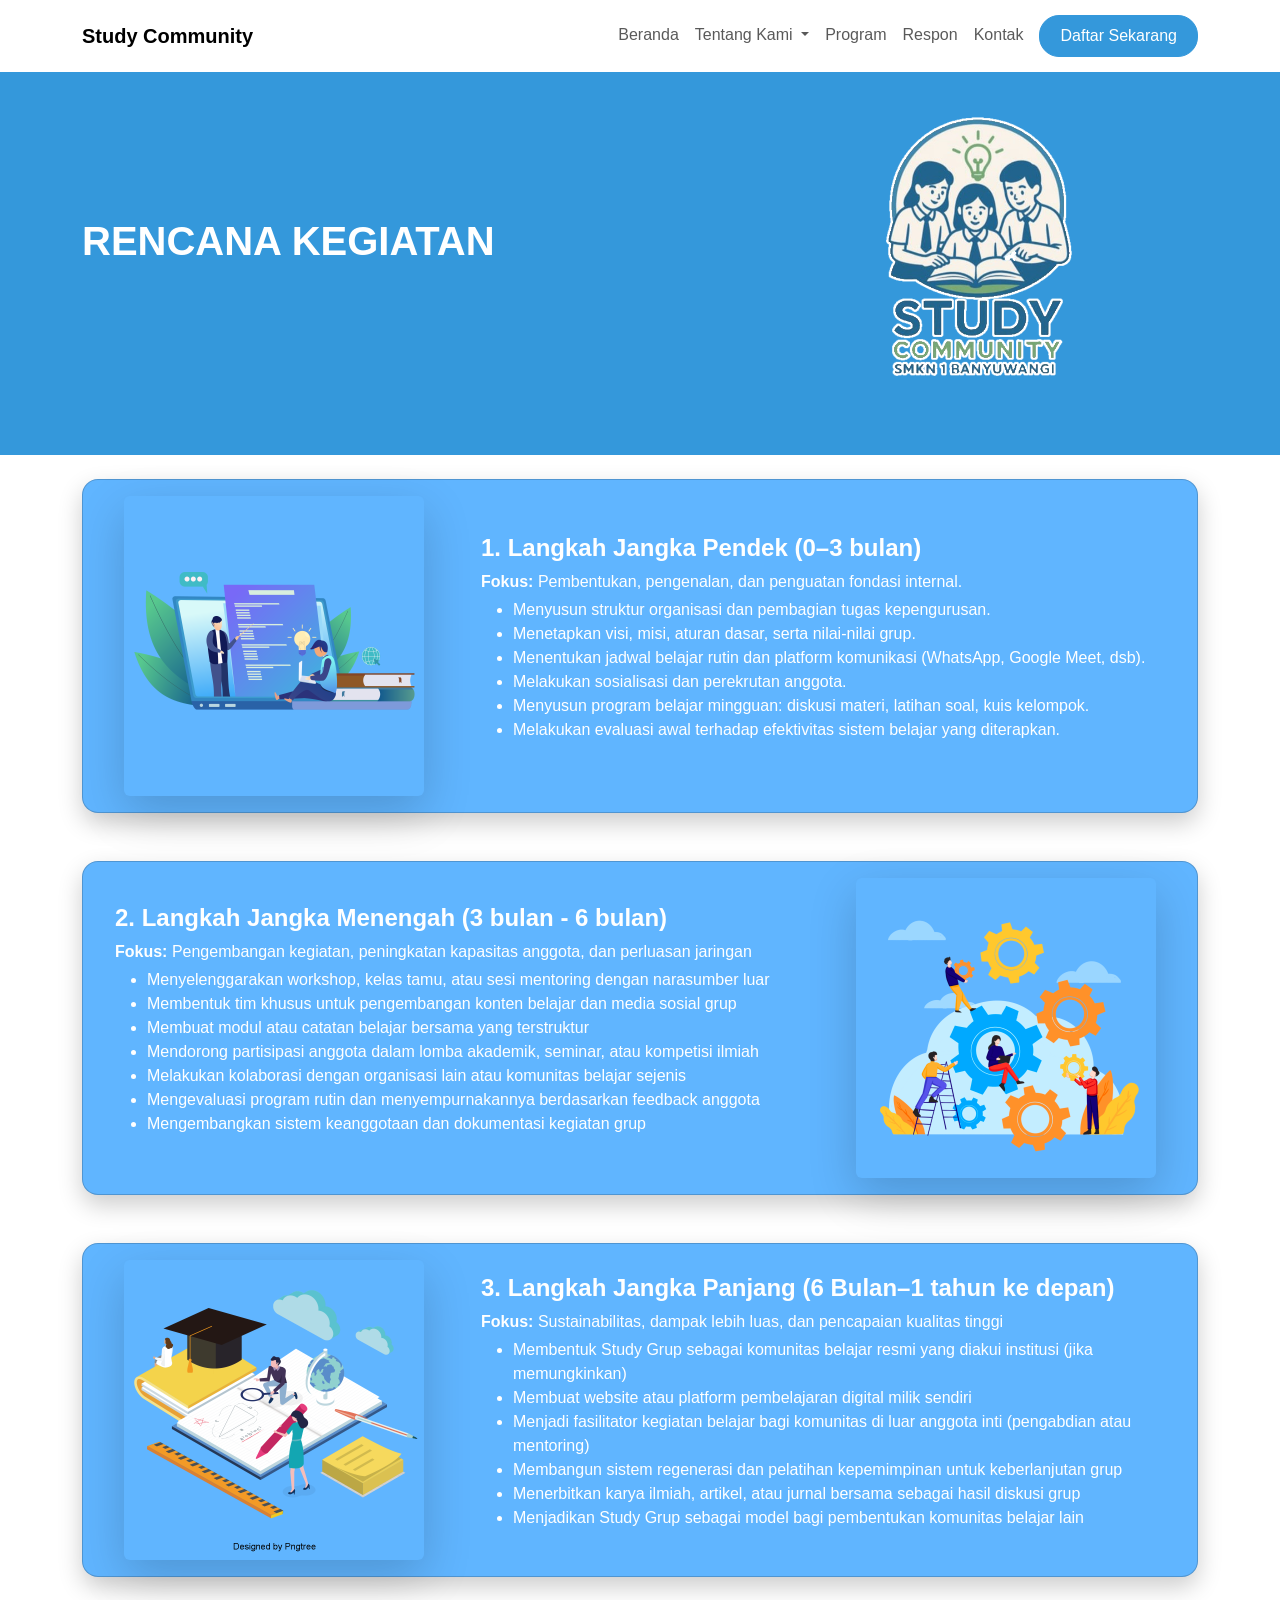
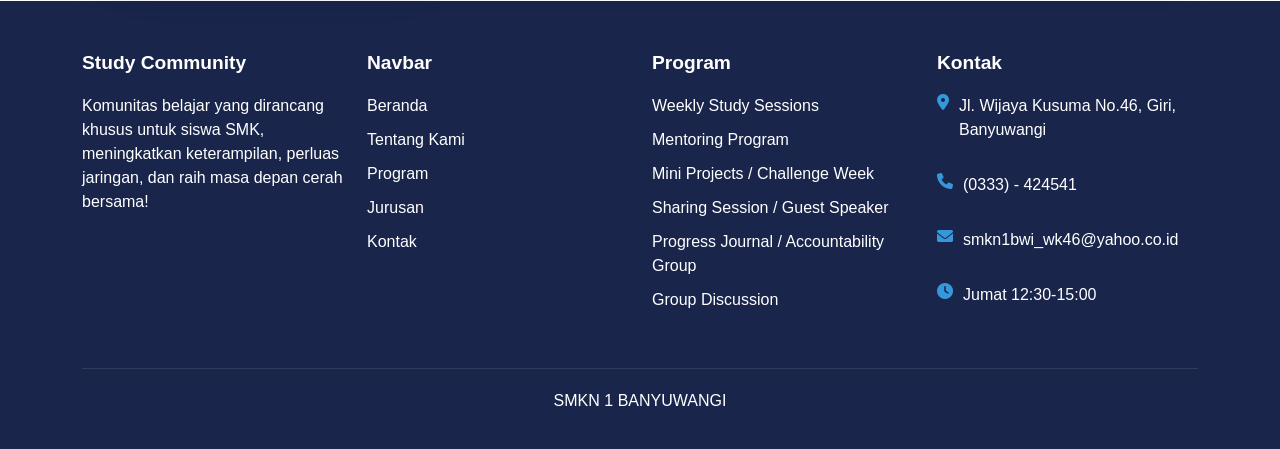
<file: ProgamKegiatan.html>
<!DOCTYPE html>
<html lang="id">
<head>
  <meta charset="UTF-8">
  <meta name="viewport" content="width=device-width, initial-scale=1">
  <title>Program Kerja</title>
  <link href="https://cdn.jsdelivr.net/npm/bootstrap@5.3.3/dist/css/bootstrap.min.css" rel="stylesheet">
  <link rel="stylesheet" href="https://cdnjs.cloudflare.com/ajax/libs/font-awesome/6.0.0/css/all.min.css">
  <style>
     body {
            font-family: 'Poppins', sans-serif;
        }
    .hero {
      background-color: #3498db;
      color: white;
      padding: 60px 0;
      margin-top: 35px;
    }

    .hero-img {
      max-width: 300px;
    }

    .btn-daftar {
    background-color: #4CA5F0;;
    color: white;
    border-radius: 20px;
    padding: 8px 20px;
    }
  
    .btn-primary {
    background-color: #3498db;
    border-color: #3498db;
    border-radius: 20px;
    padding: 8px 20px;

    }

    .footer {
      background-color: #1a254b;
      color: white;
      padding: 50px 0 20px;
  }
  
  .footer-title {
      font-size: 1.2rem;
      font-weight: bold;
      margin-bottom: 20px;
  }
  
  .footer-links {
      list-style: none;
      padding: 0;
  }
  
  .footer-links li {
      margin-bottom: 10px;
  }
  
  .footer-links a {
      color: white;
      text-decoration: none;
  }
  
  .footer-links a:hover {
      color: #3498db;
  }
  
  .contact-info {
      margin-bottom: 15px;
      display: flex;
      align-items: start;
  }
  
  .contact-info i {
      margin-right: 10px;
      color: #3498db;
  }
  
  .footer-bottom {
      text-align: center;
      padding-top: 20px;
      border-top: 1px solid rgba(255,255,255,0.1);
      margin-top: 30px;
  }
  
  .logo-img {
      width: 100%;
      max-width: 200px;
  }

  .navbar {
    padding: 15px 0;
    background-color: white;
}

.navbar-brand {
    font-weight: bold;
}

.shadow-custom {
    box-shadow: 0 10px 25px rgba(0, 0, 0, 0.2); /* bayangan lembut tapi terlihat */
  }

  .transition-card {
    transition: box-shadow 0.31s ease, transform 0.3s ease;
  }

  .transition-card:hover {
    box-shadow: 0 15px 35px rgba(0, 0, 0, 0.3);
    transform: translateY(-5px);
  }
  </style> 
</head>
<body>

  <!-- Navbar -->
  <nav class="navbar fixed-top navbar-expand-lg navbar-light">
    <div class="container">
        <a class="navbar-brand" href="#">Study Community</a>
        <button class="navbar-toggler" type="button" data-bs-toggle="collapse" data-bs-target="#navbarNav">
            <span class="navbar-toggler-icon"></span>
        </button>
        <div class="collapse navbar-collapse" id="navbarNav">
            <ul class="navbar-nav ms-auto">
                <li class="nav-item">
                    <a class="nav-link" href="beranda.html">Beranda</a>
                </li>
                <li class="nav-item dropdown">
                    <a class="nav-link dropdown-toggle" href="#" role="button" data-bs-toggle="dropdown" aria-expanded="false">
                    Tentang Kami </a>
                    <ul class="dropdown-menu">
                      <li><a class="dropdown-item" href="sejarah.html">Sejarah</a></li>
                      <li><a class="dropdown-item" href="visimisi.html">Visi Misi</a></li>
                      <li><a class="dropdown-item" href="ProgamKegiatan.html">Rencana Kegiatan</a></li>
                    </ul>
                  </li>
                <li class="nav-item">
                    <a class="nav-link" href="ProgramKhusus.html">Program</a>
                </li>
                <li class="nav-item">
                    <a class="nav-link" href="beranda.html">Respon</a>
                </li>
                <li class="nav-item">
                    <a class="nav-link" href="#Kontak">Kontak</a>
                </li>
                <li class="nav-item ms-2">
                    <a class="btn btn-primary" href="daftar.html">Daftar Sekarang</a>
                </li>
            </ul>
        </div>
    </div>
</nav>

  <!-- Hero Section -->
  <section class="hero">
    <div class="container">
      <div class="row align-items-center">
        <div class="col-md-7">
          <h1 class="fw-bold">RENCANA KEGIATAN</h1>
        </div>
        <div class="col-md-5 text-center">
          <img src="img/logoSCom.png" alt="Ilustrasi" class="img-fluid hero-img">
        </div>
      </div>
    </div>
  </section>

  <!-- Program Section 1 -->
<section class="py-4">
    <div class="container">
      <div class="card rounded-4 p-3 shadow-custom transition-card" style="background-color: #60B5FF;">
        <div class="row align-items-center g-3">
  
          <!-- Gambar Kiri -->
          <div class="col-md-4 text-center">
            <img src="img/GB1.png" class="img-fluid shadow-lg rounded" alt="Program Gambar" style="max-height: 300px;">
          </div>
  
          <!-- Konten Kanan -->
          <div class="col-md-8 text-white ps-3 ps-md-4">
            <h4 class="fw-bold">1. Langkah Jangka Pendek (0–3 bulan)</h4>
            <p class="mb-1"><strong>Fokus:</strong> Pembentukan, pengenalan, dan penguatan fondasi internal.</p>
            <ul>
              <li>Menyusun struktur organisasi dan pembagian tugas kepengurusan.</li>
              <li>Menetapkan visi, misi, aturan dasar, serta nilai-nilai grup.</li>
              <li>Menentukan jadwal belajar rutin dan platform komunikasi (WhatsApp, Google Meet, dsb).</li>
              <li>Melakukan sosialisasi dan perekrutan anggota.</li>
              <li>Menyusun program belajar mingguan: diskusi materi, latihan soal, kuis kelompok.</li>
              <li>Melakukan evaluasi awal terhadap efektivitas sistem belajar yang diterapkan.</li>
            </ul>
          </div>
  
        </div>
      </div>
    </div>
  </section>
  
 <!-- Program Section 2 (Disesuaikan) -->
<section class="py-4">
  <div class="container">
    <div class="card rounded-4 p-3 shadow-custom transition-card" style="background-color: #60B5FF;">
      <div class="row align-items-center g-3">

        <!-- Konten Kiri -->
        <div class="col-md-8 text-white ps-3 ps-md-4">
          <h4 class="fw-bold">2. Langkah Jangka Menengah (3 bulan - 6 bulan)</h4>
          <p class="mb-1"><strong>Fokus:</strong> Pengembangan kegiatan, peningkatan kapasitas anggota, dan perluasan jaringan</p>
          <ul>
            <li>Menyelenggarakan workshop, kelas tamu, atau sesi mentoring dengan narasumber luar</li>
            <li>Membentuk tim khusus untuk pengembangan konten belajar dan media sosial grup</li>
            <li>Membuat modul atau catatan belajar bersama yang terstruktur</li>
            <li>Mendorong partisipasi anggota dalam lomba akademik, seminar, atau kompetisi ilmiah</li>
            <li>Melakukan kolaborasi dengan organisasi lain atau komunitas belajar sejenis</li>
            <li>Mengevaluasi program rutin dan menyempurnakannya berdasarkan feedback anggota</li>
            <li>Mengembangkan sistem keanggotaan dan dokumentasi kegiatan grup</li>
          </ul>
        </div>

        <!-- Gambar Kanan -->
        <div class="col-md-4 text-center">
          <img src="img/GB2.png" class="img-fluid shadow-lg rounded" alt="Program Gambar" style="max-height: 300px;">
        </div>

      </div>
    </div>
  </div>
</section>

  


 <!-- Program Section 3 -->
<section class="py-4">
    <div class="container">
      <div class="card shadow-custom rounded-4 p-3 transition-card" style="background-color: #60B5FF;">
        <div class="row align-items-center g-3">
          
          <!-- Gambar Kiri -->
          <div class="col-md-4 text-center">
            <img src="img/GB3.png" class="img-fluid shadow-lg rounded" alt="Program Gambar" style="max-height: 300px;">
          </div>
          
          <!-- Konten Kanan -->
          <div class="col-md-8 ps-3 ps-md-4">
            <h4 class="fw-bold text-white">3. Langkah Jangka Panjang (6 Bulan–1 tahun ke depan)</h4>
            <p class="mb-1 text-white"><strong>Fokus:</strong> Sustainabilitas, dampak lebih luas, dan pencapaian kualitas tinggi</p>
            <ul class="text-white">
              <li>Membentuk Study Grup sebagai komunitas belajar resmi yang diakui institusi (jika memungkinkan)</li>
              <li>Membuat website atau platform pembelajaran digital milik sendiri</li>
              <li>Menjadi fasilitator kegiatan belajar bagi komunitas di luar anggota inti (pengabdian atau mentoring)</li>
              <li>Membangun sistem regenerasi dan pelatihan kepemimpinan untuk keberlanjutan grup</li>
              <li>Menerbitkan karya ilmiah, artikel, atau jurnal bersama sebagai hasil diskusi grup</li>
              <li>Menjadikan Study Grup sebagai model bagi pembentukan komunitas belajar lain</li>
            </ul>
          </div>
  
        </div>
      </div>
    </div>
  </section>
  

  

  <footer class="footer" id="Kontak">
    <div class="container">
        <div class="row">
            <div class="col-lg-3 col-md-6 mb-4 mb-md-0">
                <h3 class="footer-title">Study Community</h3>
                <p>Komunitas belajar yang dirancang khusus untuk siswa SMK, meningkatkan keterampilan, perluas jaringan, dan raih masa depan cerah bersama!</p>
            </div>
            
            <div class="col-lg-3 col-md-6 mb-4 mb-md-0">
                <h3 class="footer-title">Navbar</h3>
                <ul class="footer-links">
                    <li><a href="#">Beranda</a></li>
                    <li><a href="#">Tentang Kami</a></li>
                    <li><a href="#">Program</a></li>
                    <li><a href="#">Jurusan</a></li>
                    <li><a href="#">Kontak</a></li>
                </ul>
            </div>
            
            <div class="col-lg-3 col-md-6 mb-4 mb-md-0">
                <h3 class="footer-title">Program</h3>
                <ul class="footer-links">
                   <li><a href="#">Weekly Study Sessions</a></li>
                    <li><a href="#">Mentoring Program</a></li>
                    <li><a href="#">Mini Projects / Challenge Week</a></li>
                    <li><a href="#">Sharing Session / Guest Speaker</a></li>
                    <li><a href="#"> Progress Journal / Accountability Group</a></li>
                    <li><a href="#">Group Discussion</a></li>
                </ul>
            </div>
            
            <div class="col-lg-3 col-md-6 mb-4 mb-md-0">
                <h3 class="footer-title">Kontak</h3>
                <div class="contact-info">
                    <i class="fas fa-map-marker-alt"></i>
                    <div>
                        <p>Jl. Wijaya Kusuma No.46, Giri, Banyuwangi</p>
                    </div>
                </div>
                <div class="contact-info">
                    <i class="fas fa-phone"></i>
                    <div>
                        <p>(0333) - 424541</p>
                    </div>
                </div>
                <div class="contact-info">
                    <i class="fas fa-envelope"></i>
                    <div>
                        <p>smkn1bwi_wk46@yahoo.co.id </p>
                    </div>
                </div>
                <div class="contact-info">
                    <i class="fas fa-clock"></i>
                    <div>
                        <p>Jumat 12:30-15:00</p>
                    </div>
                </div>
            </div>
        </div>
        
        <div class="footer-bottom">
            <p>SMKN 1 BANYUWANGI</p>
        </div>
    </div>
</footer>
<script src="https://cdn.jsdelivr.net/npm/bootstrap@5.3.0/dist/js/bootstrap.bundle.min.js"></script>
  </body>
</html>
</file>
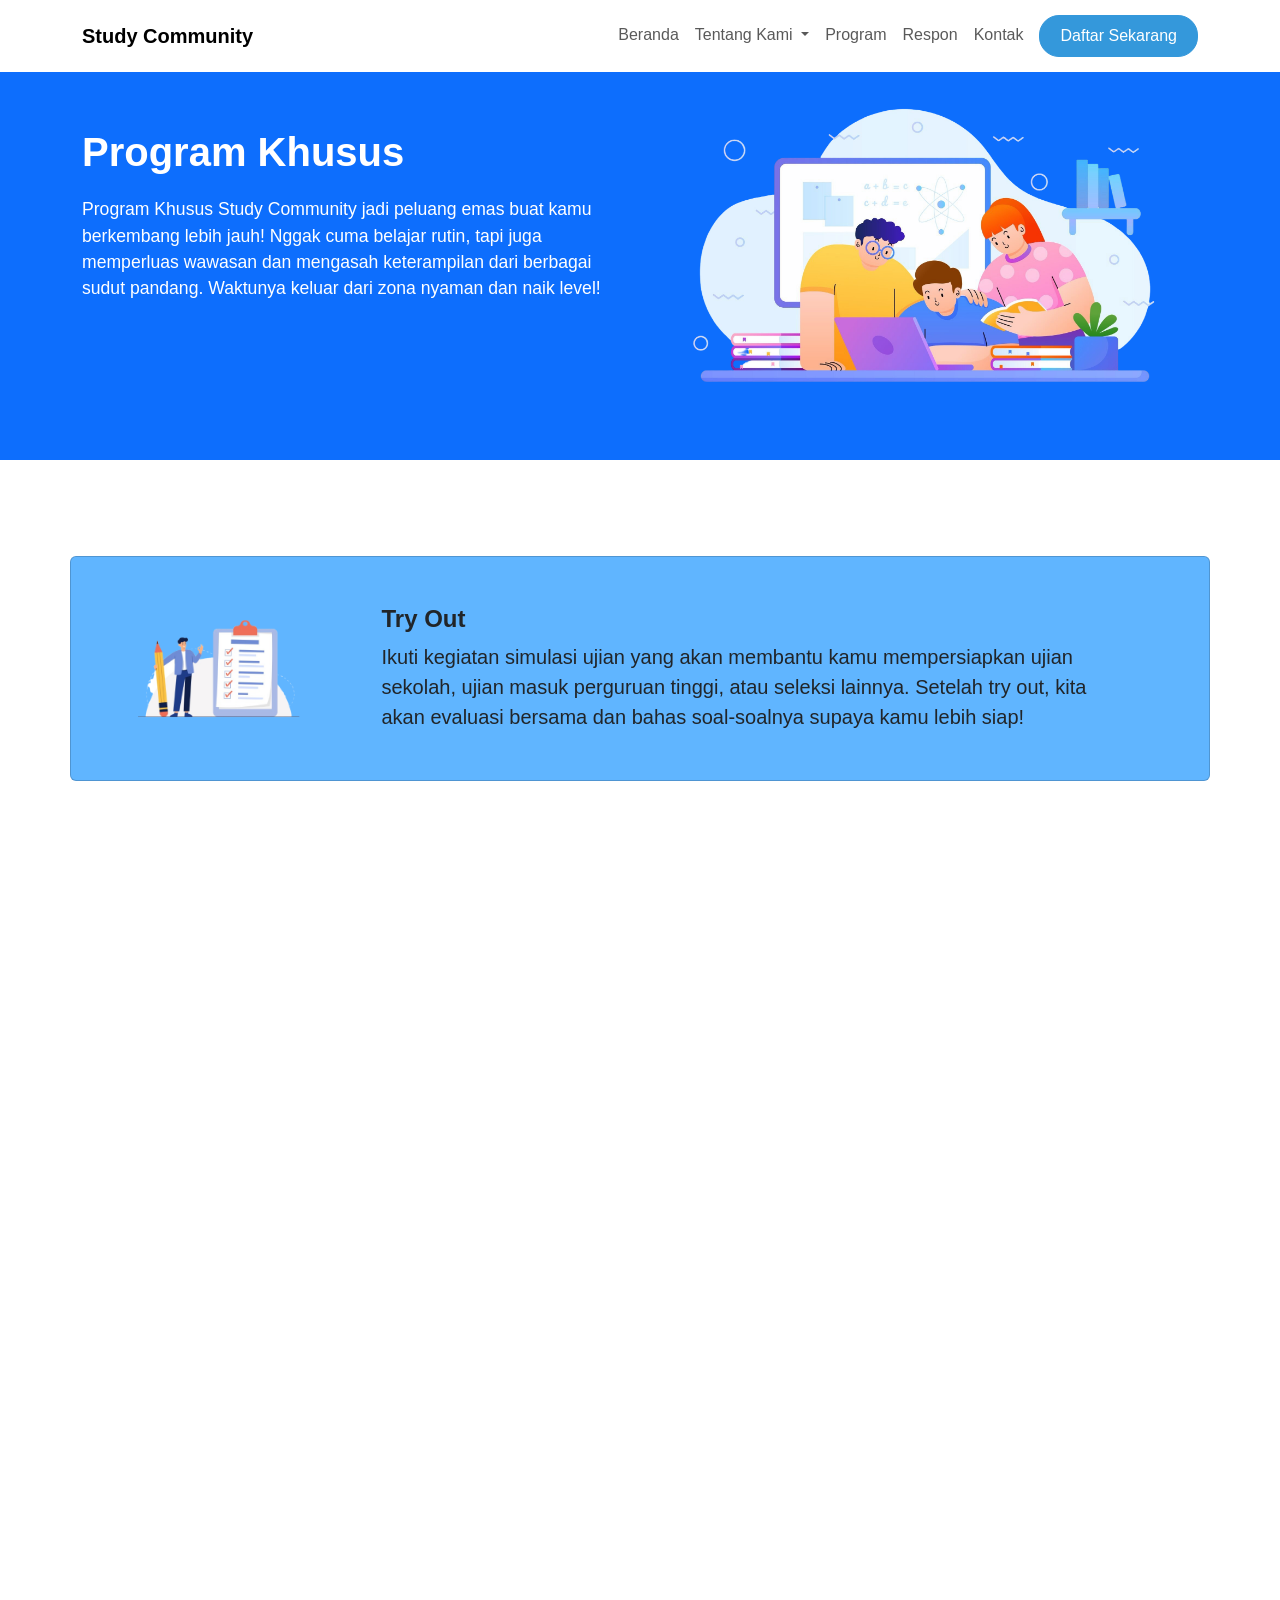
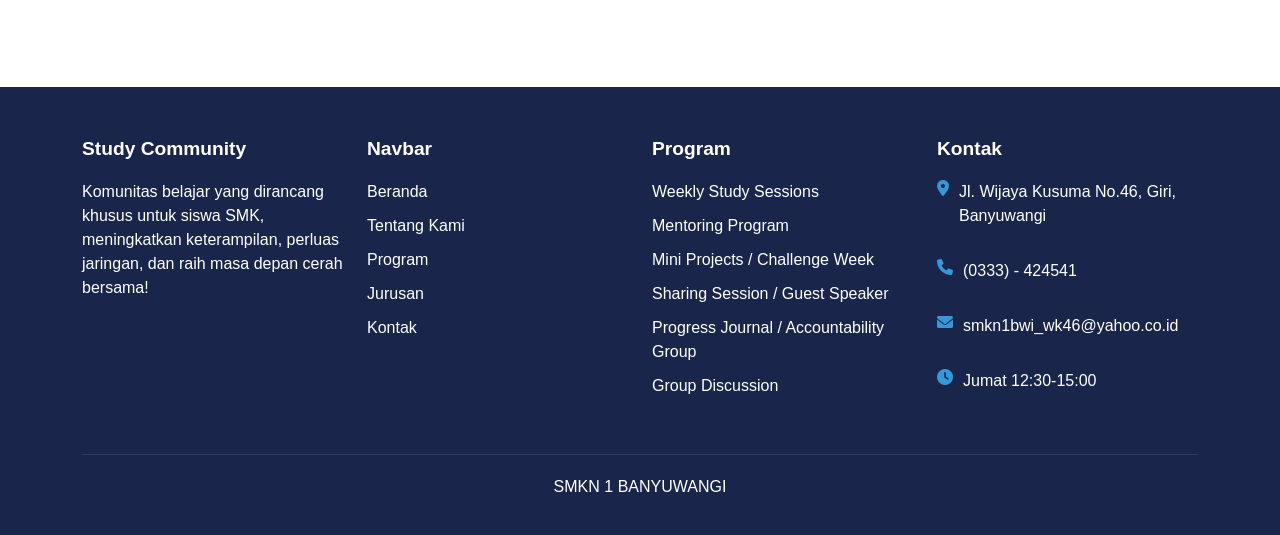
<file: ProgramKhusus.html>
<!DOCTYPE html>
<html lang="en">
<head>
    <meta charset="UTF-8">
    <meta name="viewport" content="width=device-width, initial-scale=1.0">
    <title> Program Khusus </title>
    <link href="https://cdn.jsdelivr.net/npm/bootstrap@5.3.5/dist/css/bootstrap.min.css" rel="stylesheet" integrity="sha384-SgOJa3DmI69IUzQ2PVdRZhwQ+dy64/BUtbMJw1MZ8t5HZApcHrRKUc4W0kG879m7" crossorigin="anonymous">
    <link rel="stylesheet" href="pkstyle.css">
    <link href="https://fonts.googleapis.com/css2?family=Inter&display=swap" rel="stylesheet">
    <link href="https://unpkg.com/aos@2.3.1/dist/aos.css" rel="stylesheet">
    <link rel="stylesheet" href="https://cdnjs.cloudflare.com/ajax/libs/font-awesome/6.0.0/css/all.min.css">

</head>
<body>

  <nav class="navbar fixed-top navbar-expand-lg navbar-light">
    <div class="container">
        <a class="navbar-brand" href="#">Study Community</a>
        <button class="navbar-toggler" type="button" data-bs-toggle="collapse" data-bs-target="#navbarNav">
            <span class="navbar-toggler-icon"></span>
        </button>
        <div class="collapse navbar-collapse" id="navbarNav">
            <ul class="navbar-nav ms-auto">
                <li class="nav-item">
                    <a class="nav-link" href="beranda.html">Beranda</a>
                </li>
                <li class="nav-item dropdown">
                  <a class="nav-link dropdown-toggle" href="#" role="button" data-bs-toggle="dropdown" aria-expanded="false">
                  Tentang Kami </a>
                  <ul class="dropdown-menu">
                    <li><a class="dropdown-item" href="sejarah.html">Sejarah</a></li>
                    <li><a class="dropdown-item" href="visimisi.html">Visi Misi</a></li>
                    <li><a class="dropdown-item" href="ProgamKegiatan.html">Rencana Kegiatan</a></li>
                  </ul>
                </li>
                <li class="nav-item">
                    <a class="nav-link" href="ProgramKhusus.html">Program</a>
                </li>
                <li class="nav-item">
                    <a class="nav-link" href="beranda.html">Respon</a>
                </li>
                <li class="nav-item">
                    <a class="nav-link" href="#Kontak">Kontak</a>
                </li>
                <li class="nav-item ms-2">
                    <a class="btn btn-primary" href="daftar.html">Daftar Sekarang</a>
                </li>
            </ul>
        </div>
    </div>
</nav>
<!--ini hero-->
  <section class="py-5 bg-primary text-white hero mb-5">
    <div class="container">
      <div class="row align-items-center">
        <div class="col-lg-6">
          <h1 class="hero-title">Program Khusus</h1>
          <p class=" hero-description">
            Program Khusus Study Community jadi peluang emas buat kamu berkembang lebih jauh! Nggak cuma belajar rutin, tapi juga memperluas wawasan dan mengasah keterampilan dari berbagai sudut pandang. Waktunya keluar dari zona nyaman dan naik level!
          </p>
        </div>
        <div class="col-md-6 text-left">
          <img src="img/atas.png" class="img-fluid" alt="Ilustrasi" />
        </div>
      </div>
    </div>
  </section>
  

  
  <section class="card-section py-5">
    <div class="container">
      <div class="row">
        <!-- Card 1 -->
    <div class="card mb-3 mx-auto" style="max-width: 1220px; " data-aos="fade-up" data-aos-delay="100" data-aos-duration="1000">
      <div class="row g-3">
        <div class="col-md-3 p-5">
          <img src="img/try out.png" class="img-fluid rounded-start" alt="...">
        </div>
        <div class="col-md-8">
          <div class="card-body py-5">
            <h5 class="card-title fs-4">Try Out</h5>
            <p class="card-text fs-5">Ikuti kegiatan simulasi ujian yang akan membantu kamu mempersiapkan ujian sekolah, ujian masuk perguruan tinggi, atau seleksi lainnya. Setelah try out, kita akan evaluasi bersama dan bahas soal-soalnya supaya kamu lebih siap!</p>
          </div>
        </div>
      </div>
    </div>


<!-- Card 2 -->
    <div class="card mb-3 mx-auto" style="max-width: 1220px;" data-aos="fade-up" data-aos-delay="100" data-aos-duration="1000">
      <div class="row g-3">
        <div class="col-md-3 p-5">
          <img src="img/sharing2.png" class="img-fluid rounded-start" alt="...">
        </div>
        <div class="col-md-8">
          <div class="card-body py-5">
            <h5 class="card-title fs-4">Sharing Session
            </h5>
            <p class="card-text fs-5">Ikut sesi seru bareng para profesional, alumni, atau tokoh inspiratif! Di sini, kamu nggak cuma mendengarkan pengalaman mereka, tapi juga bisa bertanya, berdiskusi, dan dapat banyak insight baru. Kesempatan bagus buat memperluas wawasan dan nambah semangat dalam perjalanan belajarmu.</p>
          </div>
        </div>
      </div>
    </div>


<!-- Card 3 -->
    <div class="card mb-3 mx-auto" style="max-width: 1220px;" data-aos="fade-up" data-aos-delay="100" data-aos-duration="1000">
      <div class="row g-3">
        <div class="col-md-3 p-5">
          <img src="img/softskill.png" class="img-fluid rounded-start" alt="...">
        </div>
        <div class="col-md-8">
          <div class="card-body py-5">
            <h5 class="card-title fs-4">Pelatihan Soft Skill
            </h5>
            <p class="card-text fs-5">Nggak cuma pelajaran akademik, pengembangan soft skill juga penting banget, lho. Lewat program ini, kamu bisa belajar skill seperti public speaking, critical thinking, manajemen waktu, dan teamwork. Semua keterampilan ini bakal ngebantu kamu berkembang, nggak hanya untuk pendidikan, tapi juga buat bekal menghadapi dunia kerja nanti.</p>
          </div>
        </div>
      </div>
    </div>



<!-- Card 4 -->
    <div class="card mb-3 mx-auto" style="max-width: 1220px;" data-aos="fade-up" data-aos-delay="100" data-aos-duration="1000">
      <div class="row g-3">
        <div class="col-md-3 p-5">
          <img src="img/ilustrasi exam.png" class="img-fluid rounded-start" alt="...">
        </div>
        <div class="col-md-8">
          <div class="card-body py-5">
            <h5 class="card-title fs-4">Lomba Internal dan Tantangan Literasi</h5>
            <p class="card-text fs-5">Biar makin semangat, yuk ikutan lomba esai, nulis puisi, atau tantangan membaca buku! Kegiatan ini bukan cuma buat melatih kreativitas, tapi juga buat ningkatin kemampuan literasimu, yang pastinya bakal berguna banget buat perkembangan diri ke depannya.</p>
          </div>
        </div>
      </div>
    </div>
  </div>
</div>
  </section>

    <script src="https://cdn.jsdelivr.net/npm/bootstrap@5.3.5/dist/js/bootstrap.bundle.min.js" integrity="sha384-k6d4wzSIapyDyv1kpU366/PK5hCdSbCRGRCMv+eplOQJWyd1fbcAu9OCUj5zNLiq" crossorigin="anonymous"></script>
    <script src="https://unpkg.com/aos@2.3.1/dist/aos.js"></script>
<script>
  AOS.init();
</script>

</body>



<footer class="footer" id="Kontak">
  <div class="container">
      <div class="row">
          <div class="col-lg-3 col-md-6 mb-4 mb-md-0">
              <h3 class="footer-title">Study Community</h3>
              <p>Komunitas belajar yang dirancang khusus untuk siswa SMK, meningkatkan keterampilan, perluas jaringan, dan raih masa depan cerah bersama!</p>
          </div>
          
          <div class="col-lg-3 col-md-6 mb-4 mb-md-0">
              <h3 class="footer-title">Navbar</h3>
              <ul class="footer-links">
                  <li><a href="#">Beranda</a></li>
                  <li><a href="#">Tentang Kami</a></li>
                  <li><a href="#">Program</a></li>
                  <li><a href="#">Jurusan</a></li>
                  <li><a href="#">Kontak</a></li>
              </ul>
          </div>
          
          <div class="col-lg-3 col-md-6 mb-4 mb-md-0">
              <h3 class="footer-title">Program</h3>
              <ul class="footer-links">
                 <li><a href="#">Weekly Study Sessions</a></li>
                    <li><a href="#">Mentoring Program</a></li>
                    <li><a href="#">Mini Projects / Challenge Week</a></li>
                    <li><a href="#">Sharing Session / Guest Speaker</a></li>
                    <li><a href="#"> Progress Journal / Accountability Group</a></li>
                    <li><a href="#">Group Discussion</a></li>
              </ul>
          </div>
          
          <div class="col-lg-3 col-md-6 mb-4 mb-md-0">
              <h3 class="footer-title">Kontak</h3>
              <div class="contact-info">
                  <i class="fas fa-map-marker-alt"></i>
                  <div>
                      <p>Jl. Wijaya Kusuma No.46, Giri, Banyuwangi</p>
                  </div>
              </div>
              <div class="contact-info">
                  <i class="fas fa-phone"></i>
                  <div>
                      <p>(0333) - 424541</p>
                  </div>
              </div>
              <div class="contact-info">
                  <i class="fas fa-envelope"></i>
                  <div>
                      <p>smkn1bwi_wk46@yahoo.co.id </p>
                  </div>
              </div>
              <div class="contact-info">
                  <i class="fas fa-clock"></i>
                  <div>
                      <p>Jumat 12:30-15:00</p>
                  </div>
              </div>
          </div>
      </div>
      
      <div class="footer-bottom">
          <p>SMKN 1 BANYUWANGI</p>
      </div>
  </div>
</footer>

</html>
</file>
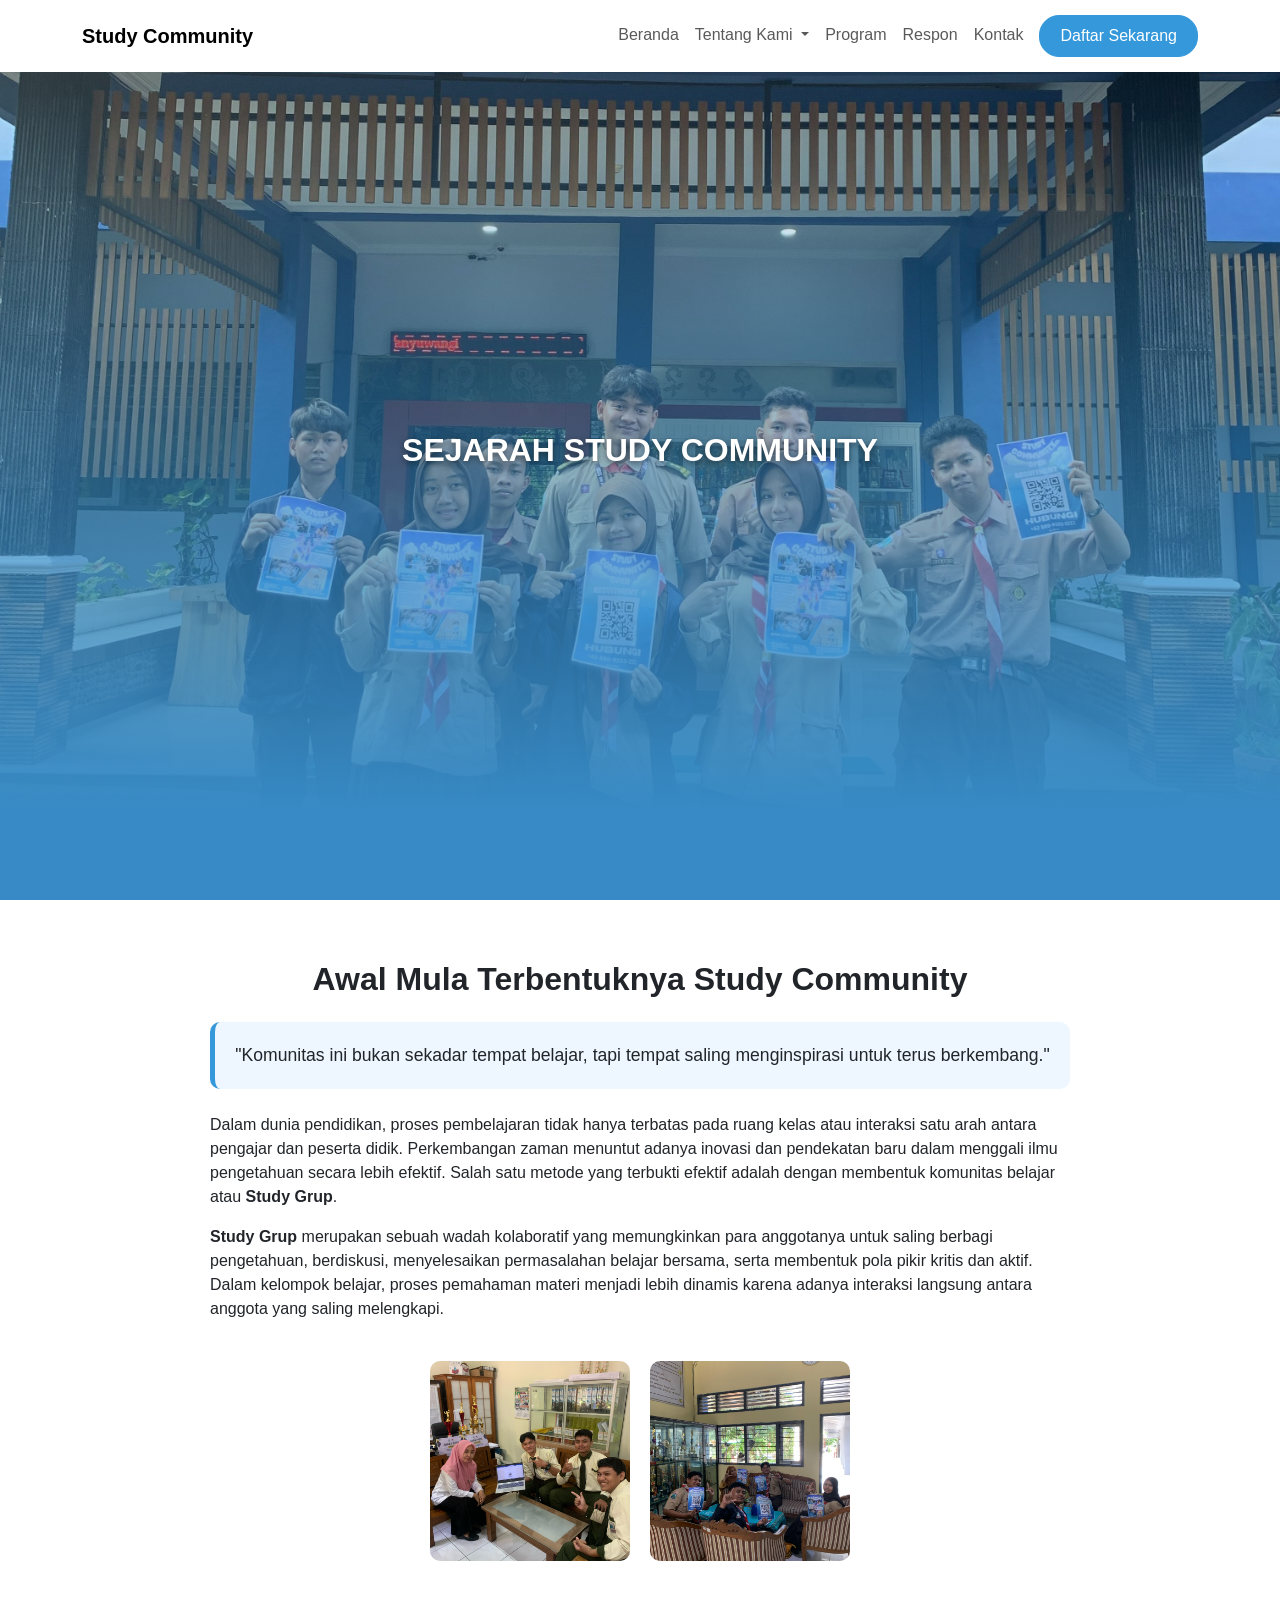
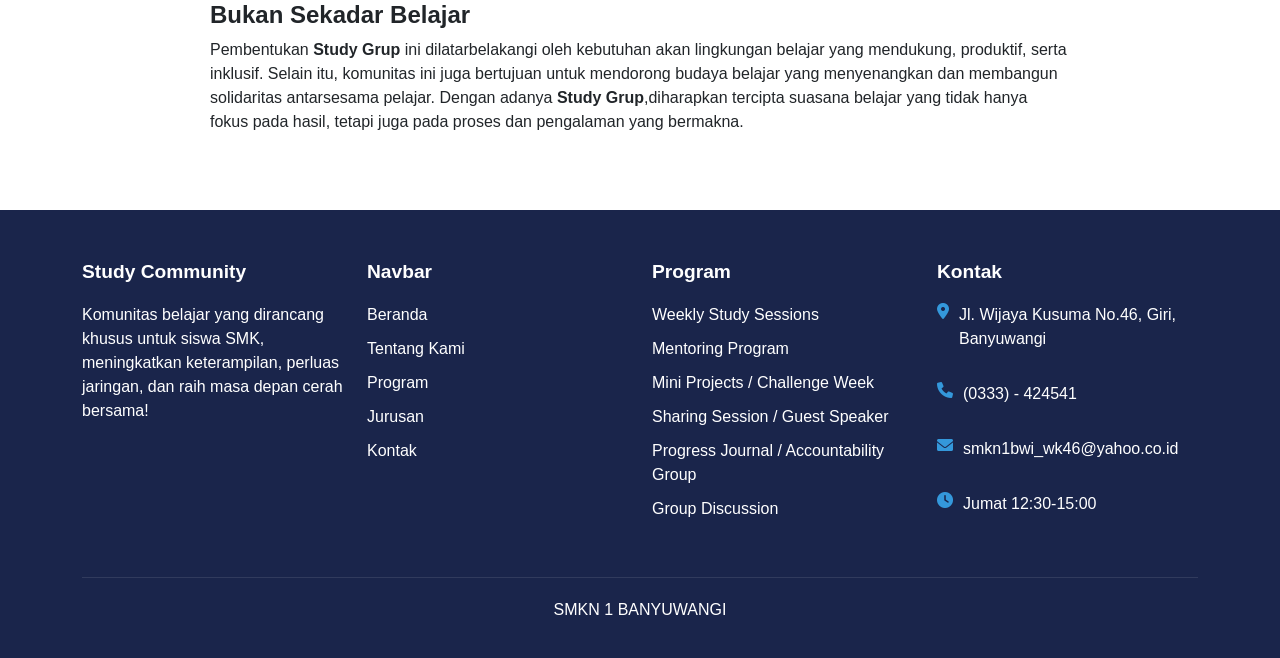
<file: sejarah.html>
<!DOCTYPE html>
<html lang="en">
<head>
    <meta charset="UTF-8">
    <meta name="viewport" content="width=device-width, initial-scale=1.0">
    <title>Study Community SMKN 1 Banyuwangi</title>
    <link href="https://cdn.jsdelivr.net/npm/bootstrap@5.3.0/dist/css/bootstrap.min.css" rel="stylesheet">
    <link rel="stylesheet" href="https://cdnjs.cloudflare.com/ajax/libs/font-awesome/6.0.0/css/all.min.css">
    <style>
   
body {
    font-family: 'Poppins', sans-serif;
}    
    
.btn-daftar {
    background-color: #4CA5F0;;
    color: white;
    border-radius: 20px;
    padding: 8px 20px;
}
  
.btn-primary {
    background-color: #3498db;
    border-color: #3498db;
    border-radius: 20px;
    padding: 8px 20px;
}

.hero-section {
    background-color: #3498db;
    color: white;
    padding: 50px 0;
}

.hero-description {
    font-size: 1.1rem;
    margin-bottom: 30px;
}

.hero-text {
    text-align: center;
    color: white;
    padding: 10px 30px;
    border-radius: 10px;
    font-size: 32px;
    font-weight: bold;
    opacity: 0;
    transform: translateY(20px);
    animation: fadeInUp 1s ease-in-out forwards;
    
}

@keyframes fadeInUp {
    0% {
        opacity: 0;
        transform: translateY(20px);
    }
    100% {
        opacity: 1;
        transform: translateY(0);
    }
}

main {
    max-width: 900px;
    margin: 40px auto;
    padding: 20px;
}
      
.navbar {
    padding: 15px 0;
    background-color: white;
}

.navbar-brand {
    font-weight: bold;
}
     
.hero-image {
background: 
 linear-gradient(0deg, rgb(55, 138, 197) 10%, rgba(8, 8, 8, 0) 96%),
 url('img/sjrh.jpg');
height: 100vh;
background-attachment: fixed;
background-position: center 65%;
background-repeat: no-repeat;
background-size: cover;
display: flex;
justify-content: center;
align-items: center;
color: white;
text-shadow: 0 2px 6px rgba(0,0,0,0.5);

    
}
 
.footer {
    background-color: #1a254b;
    color: white;
    padding: 50px 0 20px;
 }

.footer-bottom {
    text-align: center;
    padding-top: 20px;
    border-top: 1px solid rgba(255,255,255,0.1);
    margin-top: 30px;
}
        
.logo-img {
    width: 100%;
    max-width: 200px; 
}

.footer-title {
    font-size: 1.2rem;     
    font-weight: bold;
    margin-bottom: 20px;
}
    
.footer-links {
    list-style: none;
    padding: 0;
}
         
.footer-links li {
    margin-bottom: 10px;
}
        
.footer-links a {
    color: white;
    text-decoration: none;
}
        
.footer-links a:hover {
    color: #3498db;
}

.contact-info {
    margin-bottom: 15px;
    display: flex;
    align-items: start;
}

.contact-info i {
    margin-right: 10px;
    color: #3498db;
}
        
.foto-section {
    display: flex;
    justify-content: center;
    gap: 20px;
    margin: 40px 0;
}

.foto-box {
    background-color: #e5e5e5;
    width: 200px;
    height: 200px;
    display: flex;
    align-items: center;
    justify-content: center;
    font-weight: bold;
    border-radius: 20px;
}

</style>
</head>
<body>
    
    <nav class="navbar fixed-top navbar-expand-lg navbar-light">
        <div class="container">
            <a class="navbar-brand" href="#">Study Community</a>
            <button class="navbar-toggler" type="button" data-bs-toggle="collapse" data-bs-target="#navbarNav">
                <span class="navbar-toggler-icon"></span>
            </button>
            <div class="collapse navbar-collapse" id="navbarNav">
                <ul class="navbar-nav ms-auto">
                    <li class="nav-item">
                        <a class="nav-link" href="beranda.html">Beranda</a>
                    </li>
                    <li class="nav-item dropdown">
                        <a class="nav-link dropdown-toggle" href="#" role="button" data-bs-toggle="dropdown" aria-expanded="false">
                        Tentang Kami </a>
                        <ul class="dropdown-menu">
                          <li><a class="dropdown-item" href="sejarah.html">Sejarah</a></li>
                          <li><a class="dropdown-item" href="visimisi.html">Visi Misi</a></li>
                          <li><a class="dropdown-item" href="ProgamKegiatan.html">Rencana Kegiatan</a></li>
                        </ul>
                      </li>
                    <li class="nav-item">
                        <a class="nav-link" href="ProgramKhusus.html">Program</a>
                    </li>
                    <li class="nav-item">
                        <a class="nav-link" href="beranda.html">Respon</a>
                    </li>
                    <li class="nav-item">
                        <a class="nav-link" href="#Kontak">Kontak</a>
                    </li>
                    <li class="nav-item ms-2">
                        <a class="btn btn-primary" href="daftar.html">Daftar Sekarang</a>
                    </li>
                </ul>
            </div>
        </div>
    </nav>
  <div class="hero-image">
    <div class="hero-text">
      SEJARAH STUDY COMMUNITY
    </div>
  </div>
<main>
  <h2 class="mb-4 text-center" style="font-weight: 600;">Awal Mula Terbentuknya Study Community</h2>

  <blockquote class="blockquote text-center" style="background-color: #eef7ff; border-left: 5px solid #3498db; padding: 20px; border-radius: 10px;">
    <p class="mb-0" style="font-size: 1.1rem;">"Komunitas ini bukan sekadar tempat belajar, tapi tempat saling menginspirasi untuk terus berkembang."</p>
  </blockquote>

  <p class="mt-4">
    Dalam dunia pendidikan, proses pembelajaran tidak hanya terbatas pada ruang kelas atau interaksi satu arah antara pengajar dan peserta didik. Perkembangan zaman menuntut adanya inovasi dan pendekatan baru dalam menggali ilmu pengetahuan secara lebih efektif. Salah satu metode yang terbukti efektif adalah dengan membentuk komunitas belajar atau <strong>Study Grup</strong>.
  </p>

  <p>
    <strong>Study Grup</strong> merupakan sebuah wadah kolaboratif yang memungkinkan para anggotanya untuk saling berbagi pengetahuan, berdiskusi, menyelesaikan permasalahan belajar bersama, serta membentuk pola pikir kritis dan aktif. Dalam kelompok belajar, proses pemahaman materi menjadi lebih dinamis karena adanya interaksi langsung antara anggota yang saling melengkapi.
  </p>

  <div class="foto-section">
    <div class="foto-box">
      <img src="img/img1.jpg" alt="Kegiatan 1" style="width: 100%; height: 100%; object-fit: cover; border-radius: 10px;">
    </div>
    <div class="foto-box">
      <img src="img/img3.jpg" alt="Kegiatan 2" style="width: 100%; height: 100%; object-fit: cover; border-radius: 10px;">
    </div>
  </div>

  <h4 style="font-weight: 600;" class="mt-4">Bukan Sekadar Belajar</h4>
  <p>
    Pembentukan <strong>Study Grup</strong>  ini dilatarbelakangi oleh kebutuhan akan lingkungan belajar yang 
mendukung, produktif, serta inklusif. Selain itu, komunitas ini juga bertujuan untuk mendorong 
budaya belajar yang menyenangkan dan membangun solidaritas antarsesama pelajar. Dengan 
adanya <strong>Study Grup</strong>,diharapkan tercipta suasana belajar yang tidak hanya fokus pada hasil, 
tetapi juga pada proses dan pengalaman yang bermakna.</p>
</main>

  <footer class="footer" id="Kontak">
    <div class="container">
        <div class="row">
            <div class="col-lg-3 col-md-6 mb-4 mb-md-0">
                <h3 class="footer-title">Study Community</h3>
                <p>Komunitas belajar yang dirancang khusus untuk siswa SMK, meningkatkan keterampilan, perluas jaringan, dan raih masa depan cerah bersama!</p>
            </div>
            
            <div class="col-lg-3 col-md-6 mb-4 mb-md-0">
                <h3 class="footer-title">Navbar</h3>
                <ul class="footer-links">
                    <li><a href="#">Beranda</a></li>
                    <li><a href="#">Tentang Kami</a></li>
                    <li><a href="#">Program</a></li>
                    <li><a href="#">Jurusan</a></li>
                    <li><a href="#">Kontak</a></li>
                </ul>
            </div>
            
            <div class="col-lg-3 col-md-6 mb-4 mb-md-0">
                <h3 class="footer-title">Program</h3>
                <ul class="footer-links">
                    <li><a href="#">Weekly Study Sessions</a></li>
                    <li><a href="#">Mentoring Program</a></li>
                    <li><a href="#">Mini Projects / Challenge Week</a></li>
                    <li><a href="#">Sharing Session / Guest Speaker</a></li>
                    <li><a href="#"> Progress Journal / Accountability Group</a></li>
                    <li><a href="#">Group Discussion</a></li>
                </ul>
            </div>
            
            <div class="col-lg-3 col-md-6 mb-4 mb-md-0">
                <h3 class="footer-title">Kontak</h3>
                <div class="contact-info">
                    <i class="fas fa-map-marker-alt"></i>
                    <div>
                        <p>Jl. Wijaya Kusuma No.46, Giri, Banyuwangi</p>
                    </div>
                </div>
                <div class="contact-info">
                    <i class="fas fa-phone"></i>
                    <div>
                        <p>(0333) - 424541</p>
                    </div>
                </div>
                <div class="contact-info">
                    <i class="fas fa-envelope"></i>
                    <div>
                        <p>smkn1bwi_wk46@yahoo.co.id </p>
                    </div>
                </div>
                <div class="contact-info">
                    <i class="fas fa-clock"></i>
                    <div>
                        <p>Jumat 12:30-15:00</p>
                    </div>
                </div>
            </div>
        </div>
        
        <div class="footer-bottom">
            <p>SMKN 1 BANYUWANGI</p>
        </div>
    </div>
</footer>
<script src="https://cdn.jsdelivr.net/npm/bootstrap@5.3.0/dist/js/bootstrap.bundle.min.js"></script>

</body>
</html>
</file>
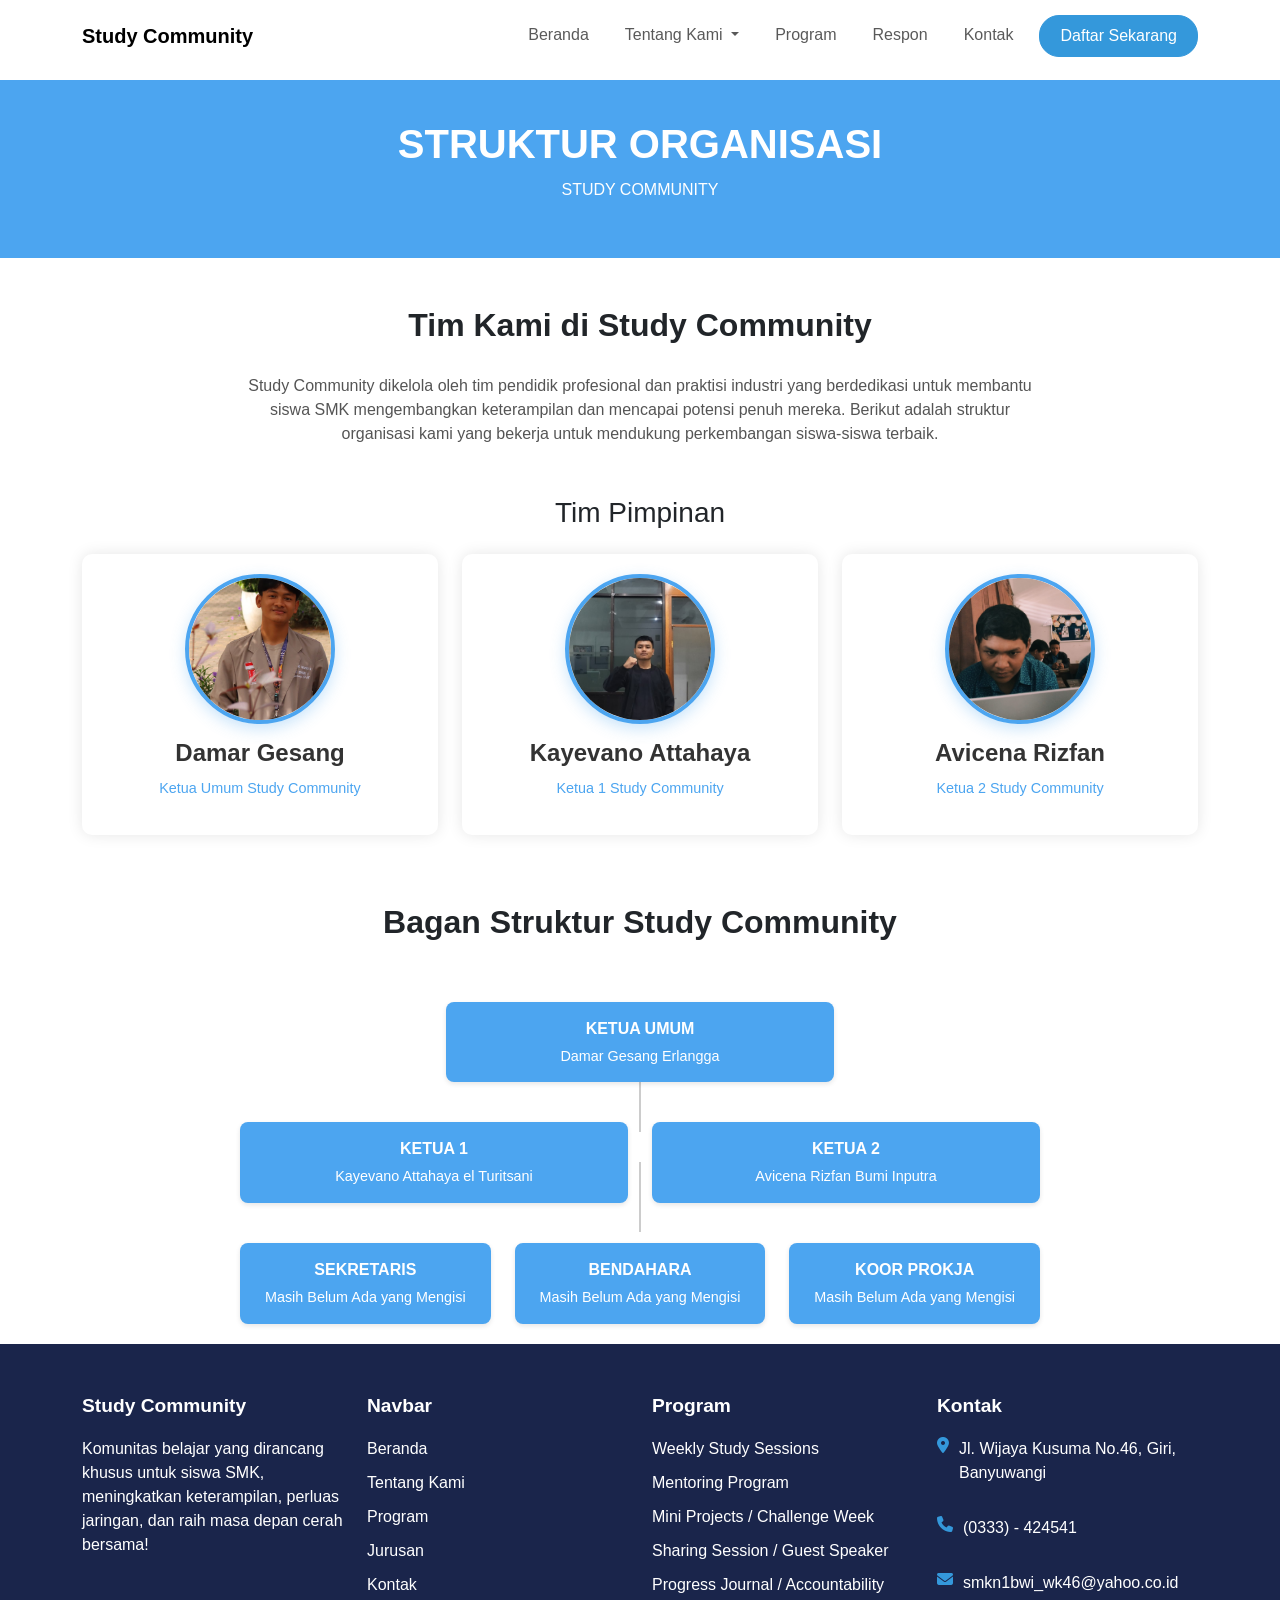
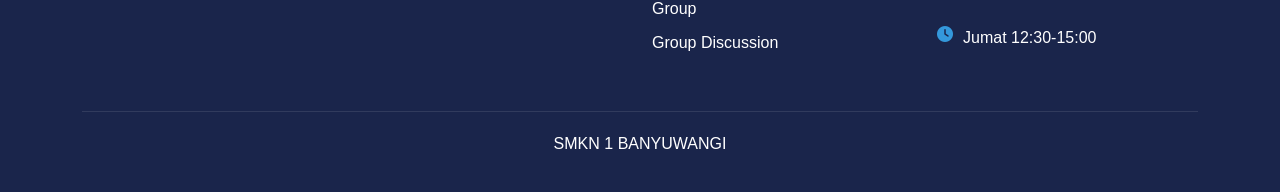
<file: struktur.html>
<!DOCTYPE html>
<html lang="id">
<head>
    <meta charset="UTF-8">
    <meta name="viewport" content="width=device-width, initial-scale=1.0">
    <title>Struktur Organisasi - Study Community</title>
    <link href="https://cdnjs.cloudflare.com/ajax/libs/bootstrap/5.3.0/css/bootstrap.min.css" rel="stylesheet">
    <link href="https://cdnjs.cloudflare.com/ajax/libs/font-awesome/6.4.0/css/all.min.css" rel="stylesheet">
    <link href="https://cdn.jsdelivr.net/npm/bootstrap@5.3.0/dist/css/bootstrap.min.css" rel="stylesheet">
    <style>
        body {
           font-family: 'Poppins', sans-serif;
            padding-top: 80px;
        }
        .navbar {
            padding: 15px 0;
            background-color: white;
        }
        .navbar-brand {
            font-weight: bold;
        }
        
        .nav-link {
            font-weight: 500;
            margin: 0 10px;
            font-family: 'Poppins', sans-serif;
        }
        .btn-daftar {
            background-color: #4CA5F0;
            color: white;
            border-radius: 20px;
            padding: 8px 20px;
        }
        .btn-primary {
            background-color: #3498db;
            border-color: #3498db;
            border-radius: 20px;
            padding: 8px 20px;
        }
        .header-banner {
            background-color: #4CA5F0;
            color: white;
            padding: 40px 0;
            text-align: center;
        }
        .header-banner h1 {
            font-weight: 700;
            margin-bottom: 10px;
        }
        .profile-circle {
            width: 100px;
            height: 100px;
            background-color: #ccc;
            border-radius: 50%;
            margin: 0 auto 15px;
            border: 4px solid #4CA5F0;
        }
        .team-card {
            border-radius: 10px;
            padding: 20px;
            margin-bottom: 20px;
            box-shadow: 0 0 15px rgba(0,0,0,0.1);
            text-align: center;
        }
        .team-position {
            color: #4CA5F0;
            font-size: 0.9rem;
            margin-bottom: 5px;
        }
        .team-name {
            font-weight: 600;
            margin-bottom: 10px;
        }
        .team-desc {
            font-size: 0.9rem;
            color: #555;
        }
        .org-box {
            background-color: #4CA5F0;
            color: white;
            border-radius: 8px;
            padding: 15px;
            margin: 10px 0;
            text-align: center;
        }
        .org-box h5 {
            margin-bottom: 5px;
            font-weight: 600;
        }
        .org-line {
            height: 30px;
            width: 2px;
            background-color: #999;
            margin: 0 auto;
        }
        .org-section {
            margin: 80px 0;
        }
        .footer {
            background-color: #1a254b;
            color: white;
            padding: 50px 0 20px;
        }
        
        .footer-title {
            font-size: 1.2rem;
            font-weight: bold;
            margin-bottom: 20px;
        }
        
        .footer-links {
            list-style: none;
            padding: 0;
        }
        
        .footer-links li {
            margin-bottom: 10px;
        }
        
        .footer-links a {
            color: white;
            text-decoration: none;
        }
        
        .footer-links a:hover {
            color: #3498db;
        }
        
        .contact-info {
            margin-bottom: 15px;
            display: flex;
            align-items: start;
        }
        
        .contact-info i {
            margin-right: 10px;
            color: #3498db;
        }
        
        .footer-bottom {
            text-align: center;
            padding-top: 20px;
            border-top: 1px solid rgba(255,255,255,0.1);
            margin-top: 30px;
        }
        
        .logo-img {
            width: 100%;
            max-width: 200px;
        }
        .org-chart-container {
            max-width: 800px;
            margin: 0 auto;
            position: relative;
            padding: 20px 0;
        }
        .org-box {
            background-color: #4CA5F0;
            color: white;
            border-radius: 8px;
            padding: 15px 10px;
            text-align: center;
            margin-bottom: 30px;
            width: 100%;
            box-shadow: 0 2px 5px rgba(0,0,0,0.1);
        }
        .box-title {
            font-weight: 600;
            font-size: 1rem;
            margin-bottom: 5px;
            text-transform: uppercase;
        }
        .box-name {
            font-size: 0.9rem;
            font-weight: 400;
            margin: 0;
        }
        .vertical-line {
            position: absolute;
            width: 2px;
            background-color: #ccc;
            left: 50%;
            transform: translateX(-50%);
            z-index: -1;
        }
        .line-level-1 {
            top: 90px;
            height: 70px;
        }
        .line-level-2 {
            top: 190px;
            height: 70px;
        }
        .row-last .org-box {
            margin-bottom: 0;
        }
        @media (max-width: 767px) {
            .vertical-line {
                left: 50%;
            }
            .row-last .org-box {
                margin-bottom: 15px;
            }
            .row-last .col-md-4:last-child .org-box {
                margin-bottom: 0;
            }
        }
        body {
            font-family: 'Segoe UI', Tahoma, Geneva, Verdana, sans-serif;
        }
        .section-title {
            font-weight: 700;
            margin-bottom: 30px;
            text-align: center;
        }
        .section-desc {
            text-align: center;
            max-width: 800px;
            margin: 0 auto 50px;
            color: #555;
        }
        .team-card {
            border-radius: 10px;
            padding: 20px;
            margin-bottom: 20px;
            box-shadow: 0 0 15px rgba(0,0,0,0.1);
            text-align: center;
            transition: transform 0.3s ease;
        }
        .team-card:hover {
            transform: translateY(-5px);
        }
        .profile-image {
            width: 150px;
            height: 150px;
            border-radius: 50%;
            object-fit: cover;
            margin: 0 auto 15px;
            border: 4px solid #4CA5F0;
            box-shadow: 0 5px 15px rgba(76, 165, 240, 0.3);
        }
        .team-position {
            color: #4CA5F0;
            font-size: 0.9rem;
            margin-bottom: 5px;
            font-weight: 500;
        }
        .team-name {
            font-weight: 600;
            margin-bottom: 10px;
            color: #333;
        }
        .team-desc {
            font-size: 0.9rem;
            color: #555;
            line-height: 1.6;
        }
        .social-icons {
            margin-top: 15px;
        }
        .social-icons a {
            display: inline-block;
            width: 32px;
            height: 32px;
            line-height: 32px;
            border-radius: 50%;
            background-color: #f5f5f5;
            color: #4CA5F0;
            margin: 0 5px;
            transition: all 0.3s ease;
        }
        .social-icons a:hover {
            background-color: #4CA5F0;
            color: white;
        }
    </style>
</head>
<body>

    <nav class="navbar fixed-top navbar-expand-lg navbar-light">
        <div class="container">
            <a class="navbar-brand" href="#">Study Community</a>
            <button class="navbar-toggler" type="button" data-bs-toggle="collapse" data-bs-target="#navbarNav">
                <span class="navbar-toggler-icon"></span>
            </button>
            <div class="collapse navbar-collapse" id="navbarNav">
                <ul class="navbar-nav ms-auto">
                    <li class="nav-item">
                        <a class="nav-link" href="beranda.html">Beranda</a>
                    </li>
                    <li class="nav-item dropdown">
                    <a class="nav-link dropdown-toggle" href="#" role="button" data-bs-toggle="dropdown" aria-expanded="false">
                    Tentang Kami </a>
                    <ul class="dropdown-menu">
                      <li><a class="dropdown-item" href="sejarah.html">Sejarah</a></li>
                      <li><a class="dropdown-item" href="visimisi.html">Visi Misi</a></li>
                      <li><a class="dropdown-item" href="ProgamKegiatan.html">Rencana Kegiatan</a></li>
                    </ul>
                  </li>
                    <li class="nav-item">
                        <a class="nav-link" href="ProgramKhusus.html">Program</a>
                    </li>
                    <li class="nav-item">
                        <a class="nav-link" href="beranda.html">Respon</a>
                    </li>
                    <li class="nav-item">
                        <a class="nav-link" href="#Kontak">Kontak</a>
                    </li>
                    <li class="nav-item ms-2">
                        <a class="btn btn-primary" href="daftar.html">Daftar Sekarang</a>
                    </li>
                </ul>
            </div>
        </div>
    </nav>


 
    <div class="header-banner">
        <div class="container">
            <h1>STRUKTUR ORGANISASI</h1>
            <p>STUDY COMMUNITY</p>
        </div>
    </div>
    
    <div class="container py-5">
        <h2 class="section-title">Tim Kami di Study Community</h2>
        <p class="section-desc">
            Study Community dikelola oleh tim pendidik profesional dan praktisi industri yang berdedikasi untuk membantu siswa SMK mengembangkan keterampilan dan mencapai potensi penuh mereka. Berikut adalah struktur organisasi kami yang bekerja untuk mendukung perkembangan siswa-siswa terbaik.
        </p>

        <h3 class="text-center mb-4">Tim Pimpinan</h3>
        <div class="row">
            <div class="col-md-4">
                <div class="team-card">
                    <img src="img/ImgDamar.jpg" alt="Damar Gesang" class="profile-image">
                    <h4 class="team-name">Damar Gesang</h4>
                    <p class="team-position">Ketua Umum Study Community</p>
                    <p class="team-desc">
                        
                    </p>
                </div>
            </div>
            <div class="col-md-4">
                <div class="team-card">
                    <img src="img/ImgVano.jpg" alt="Kayevano Attahaya" class="profile-image">
                    <h4 class="team-name">Kayevano Attahaya</h4>
                    <p class="team-position">Ketua 1 Study Community</p>
                    <p class="team-desc">
                       
                    </p>
                </div>
            </div>
            <div class="col-md-4">
                <div class="team-card">
                    <img src="img/ImgArbi.jpg" alt="Avicena Rizfan" class="profile-image">
                    <h4 class="team-name">Avicena Rizfan</h4>
                    <p class="team-position">Ketua 2 Study Community</p>
                    <p class="team-desc">
                       
                </div>
            </div>
        </div>
    </div>

    <div class="container">
        <h2 class="section-title">Bagan Struktur Study Community</h2>
        
        <div class="org-chart-container">
            <div class="vertical-line line-level-1"></div>
            <div class="vertical-line line-level-2"></div>
            

            <div class="row justify-content-center">
                <div class="col-md-6">
                    <div class="org-box">
                        <div class="box-title">KETUA UMUM</div>
                        <div class="box-name">Damar Gesang Erlangga</div>
                    </div>
                </div>
            </div>

            <div class="row">
                <div class="col-md-6">
                    <div class="org-box">
                        <div class="box-title">KETUA 1</div>
                        <div class="box-name">Kayevano Attahaya el Turitsani</div>
                    </div>
                </div>
                <div class="col-md-6">
                    <div class="org-box">
                        <div class="box-title">KETUA 2</div>
                        <div class="box-name">Avicena Rizfan Bumi Inputra</div>
                    </div>
                </div>
            </div>

            <div class="row row-last">
                <div class="col-md-4">
                    <div class="org-box">
                        <div class="box-title">Sekretaris</div>
                        <div class="box-name">Masih Belum Ada yang Mengisi</div>
                    </div>
                </div>
                <div class="col-md-4">
                    <div class="org-box">
                        <div class="box-title">Bendahara</div>
                        <div class="box-name">Masih Belum Ada yang Mengisi</div>
                    </div>
                </div>
                <div class="col-md-4">
                    <div class="org-box">
                        <div class="box-title">Koor Prokja</div>
                        <div class="box-name">Masih Belum Ada yang Mengisi</div>
                    </div>
                </div>
            </div>
        </div>
    </div>
    

    <footer class="footer" id="Kontak">
        <div class="container">
            <div class="row">
                <div class="col-lg-3 col-md-6 mb-4 mb-md-0">
                    <h3 class="footer-title">Study Community</h3>
                    <p>Komunitas belajar yang dirancang khusus untuk siswa SMK, meningkatkan keterampilan, perluas jaringan, dan raih masa depan cerah bersama!</p>
                </div>
                
                <div class="col-lg-3 col-md-6 mb-4 mb-md-0">
                    <h3 class="footer-title">Navbar</h3>
                    <ul class="footer-links">
                        <li><a href="#">Beranda</a></li>
                        <li><a href="#">Tentang Kami</a></li>
                        <li><a href="#">Program</a></li>
                        <li><a href="#">Jurusan</a></li>
                        <li><a href="#">Kontak</a></li>
                    </ul>
                </div>
                
                <div class="col-lg-3 col-md-6 mb-4 mb-md-0">
                    <h3 class="footer-title">Program</h3>
                    <ul class="footer-links">
                        <li><a href="#">Weekly Study Sessions</a></li>
                        <li><a href="#">Mentoring Program</a></li>
                        <li><a href="#">Mini Projects / Challenge Week</a></li>
                        <li><a href="#">Sharing Session / Guest Speaker</a></li>
                        <li><a href="#"> Progress Journal / Accountability Group</a></li>
                        <li><a href="#">Group Discussion</a></li>
                    </ul>
                </div>
                
                <div class="col-lg-3 col-md-6 mb-4 mb-md-0">
                    <h3 class="footer-title">Kontak</h3>
                    <div class="contact-info">
                        <i class="fas fa-map-marker-alt"></i>
                        <div>
                            <p>Jl. Wijaya Kusuma No.46, Giri, Banyuwangi</p>
                        </div>
                    </div>
                    <div class="contact-info">
                        <i class="fas fa-phone"></i>
                        <div>
                            <p>(0333) - 424541</p>
                        </div>
                    </div>
                    <div class="contact-info">
                        <i class="fas fa-envelope"></i>
                        <div>
                            <p>smkn1bwi_wk46@yahoo.co.id </p>
                        </div>
                    </div>
                    <div class="contact-info">
                        <i class="fas fa-clock"></i>
                        <div>
                            <p>Jumat 12:30-15:00</p>
                        </div>
                    </div>
                </div>
            </div>
            
            <div class="footer-bottom">
                <p>SMKN 1 BANYUWANGI</p>
            </div>
        </div>
    </footer>

    <script src="https://cdnjs.cloudflare.com/ajax/libs/bootstrap/5.3.0/js/bootstrap.bundle.min.js"></script>
</body>
</html>
</file>
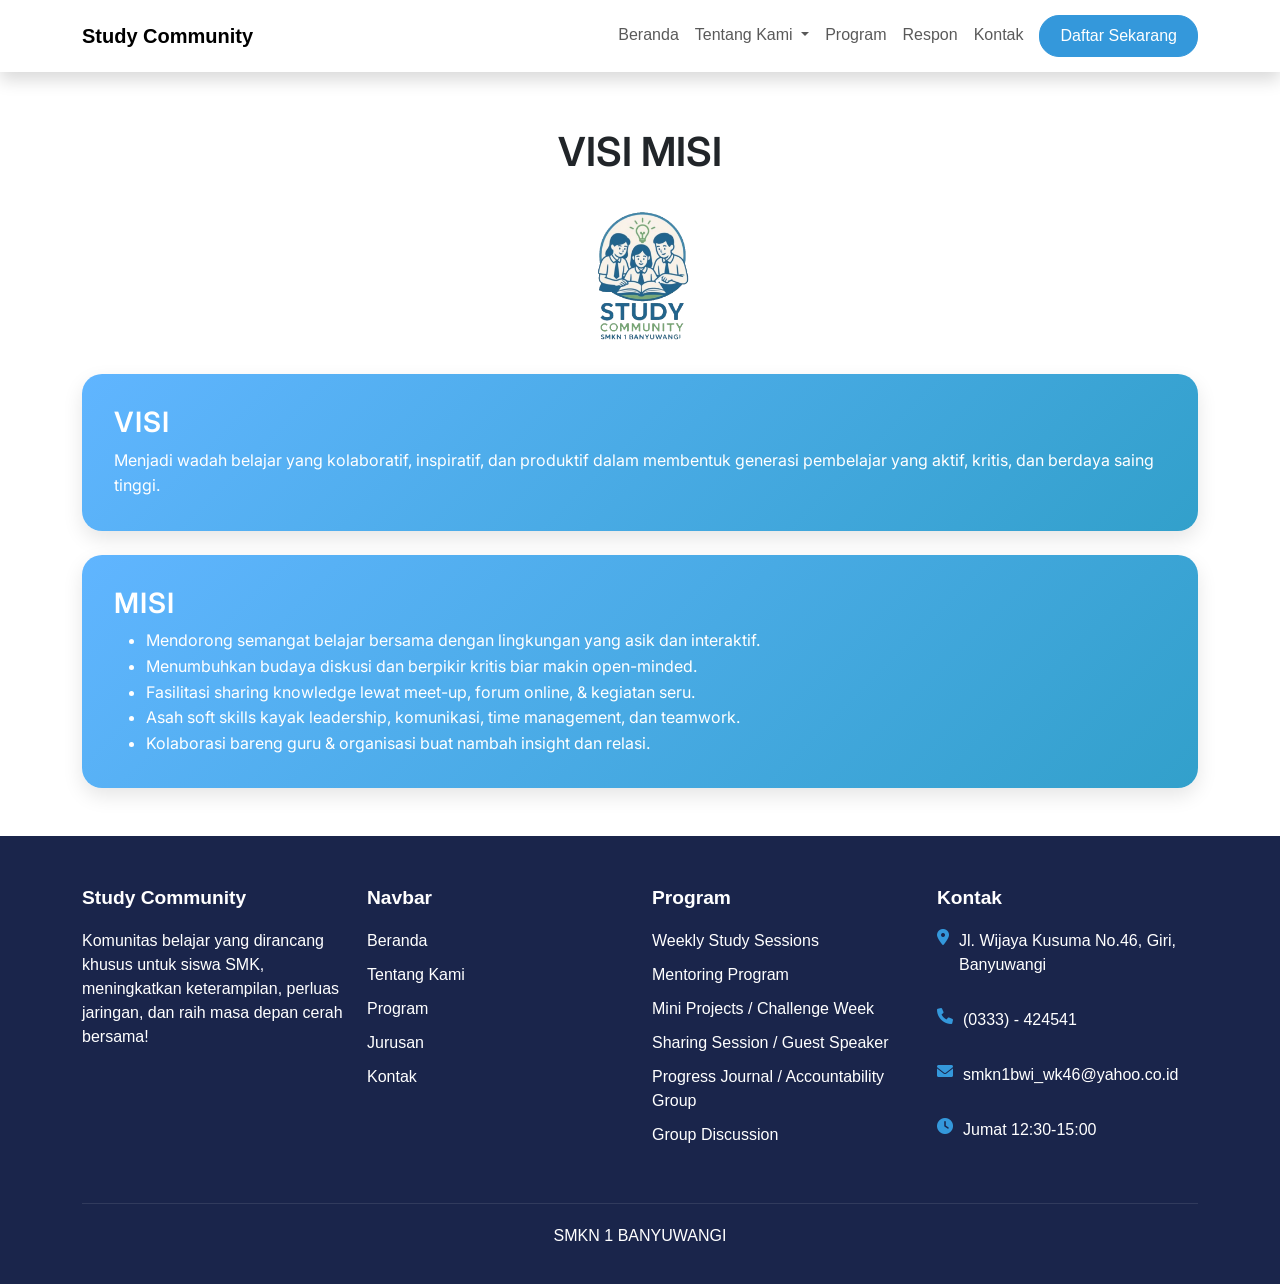
<file: visimisi.html>
<html lang="en">
<head>
    <meta charset="UTF-8">
    <meta name="viewport" content="width=device-width, initial-scale=1.0">
    <title> VISI MISI </title>
    <link href="https://cdn.jsdelivr.net/npm/bootstrap@5.3.5/dist/css/bootstrap.min.css" rel="stylesheet" integrity="sha384-SgOJa3DmI69IUzQ2PVdRZhwQ+dy64/BUtbMJw1MZ8t5HZApcHrRKUc4W0kG879m7" crossorigin="anonymous">
    <link rel="stylesheet" href="vmstyle.css">
    <link href="https://fonts.googleapis.com/css2?family=Inter&display=swap" rel="stylesheet">
    <link rel="stylesheet" href="https://cdnjs.cloudflare.com/ajax/libs/font-awesome/6.0.0/css/all.min.css">



</head>
<body>

    <nav class="navbar fixed-top navbar-expand-lg navbar-light shadow ">
        <div class="container">
            <a class="navbar-brand" href="#">Study Community</a>
            <button class="navbar-toggler" type="button" data-bs-toggle="collapse" data-bs-target="#navbarNav">
                <span class="navbar-toggler-icon"></span>
            </button>
            <div class="collapse navbar-collapse" id="navbarNav">
                <ul class="navbar-nav ms-auto">
                    <li class="nav-item">
                        <a class="nav-link" href="beranda.html">Beranda</a>
                    </li>
                    <li class="nav-item dropdown">
                        <a class="nav-link dropdown-toggle" href="#" role="button" data-bs-toggle="dropdown" aria-expanded="false">
                        Tentang Kami </a>
                        <ul class="dropdown-menu">
                          <li><a class="dropdown-item" href="sejarah.html">Sejarah</a></li>
                          <li><a class="dropdown-item" href="visimisi.html">Visi Misi</a></li>
                          <li><a class="dropdown-item" href="ProgamKegiatan.html">Rencana Kegiatan</a></li>
                        </ul>
                      </li>
                    <li class="nav-item">
                        <a class="nav-link" href="ProgramKhusus.html">Program</a>
                    </li>
                    <li class="nav-item">
                        <a class="nav-link" href="beranda.html">Respon</a>
                    </li>
                    <li class="nav-item">
                        <a class="nav-link" href="#Kontak">Kontak</a>
                    </li>
                    <li class="nav-item ms-2">
                        <a class="btn btn-primary" href="daftar.html">Daftar Sekarang</a>
                    </li>
                </ul>
            </div>
        </div>
    </nav>


    <section class="vm">
    <div class="container mt-5">
        <h1 class="text-center mb-4" style="font-weight: 600; font-size: 2.5rem;">VISI MISI</h1>
        
        <img src="img/logoSCom.png" class="img-fluid rounded-circle d-block mx-auto mb-4" alt="Logo" style="width: 150px;">

        <div class="card card-gaul mb-4 p-3">
            <div class="card-body">
                <h3 class="card-title">VISI</h3>
                <p class="card-text">
                    Menjadi wadah belajar yang kolaboratif, inspiratif, dan produktif dalam membentuk generasi pembelajar yang aktif, kritis, dan berdaya saing tinggi.
                </p>
            </div>
        </div>

        <div class="card card-gaul mb-5 p-3">
            <div class="card-body">
                <h3 class="card-title">MISI</h3>
                <ul class="card-text">
                    <li>Mendorong semangat belajar bersama dengan lingkungan yang asik dan interaktif.</li>
                    <li>Menumbuhkan budaya diskusi dan berpikir kritis biar makin open-minded.</li>
                    <li>Fasilitasi sharing knowledge lewat meet-up, forum online, & kegiatan seru.</li>
                    <li>Asah soft skills kayak leadership, komunikasi, time management, dan teamwork.</li>
                    <li>Kolaborasi bareng guru & organisasi buat nambah insight dan relasi.</li>
                </ul>
            </div>
        </div>
    </div>
</section>

<footer class="footer" id="Kontak">
    <div class="container">
        <div class="row">
            <div class="col-lg-3 col-md-6 mb-4 mb-md-0">
                <h3 class="footer-title">Study Community</h3>
                <p>Komunitas belajar yang dirancang khusus untuk siswa SMK, meningkatkan keterampilan, perluas jaringan, dan raih masa depan cerah bersama!</p>
            </div>
            
            <div class="col-lg-3 col-md-6 mb-4 mb-md-0">
                <h3 class="footer-title">Navbar</h3>
                <ul class="footer-links">
                    <li><a href="#">Beranda</a></li>
                    <li><a href="#">Tentang Kami</a></li>
                    <li><a href="#">Program</a></li>
                    <li><a href="#">Jurusan</a></li>
                    <li><a href="#">Kontak</a></li>
                </ul>
            </div>
            
            <div class="col-lg-3 col-md-6 mb-4 mb-md-0">
                <h3 class="footer-title">Program</h3>
                <ul class="footer-links">
                    <li><a href="#">Weekly Study Sessions</a></li>
                    <li><a href="#">Mentoring Program</a></li>
                    <li><a href="#">Mini Projects / Challenge Week</a></li>
                    <li><a href="#">Sharing Session / Guest Speaker</a></li>
                    <li><a href="#"> Progress Journal / Accountability Group</a></li>
                    <li><a href="#">Group Discussion</a></li>
                </ul>
            </div>
            
            <div class="col-lg-3 col-md-6 mb-4 mb-md-0">
                <h3 class="footer-title">Kontak</h3>
                <div class="contact-info">
                    <i class="fas fa-map-marker-alt"></i>
                    <div>
                        <p>Jl. Wijaya Kusuma No.46, Giri, Banyuwangi</p>
                    </div>
                </div>
                <div class="contact-info">
                    <i class="fas fa-phone"></i>
                    <div>
                        <p>(0333) - 424541</p>
                    </div>
                </div>
                <div class="contact-info">
                    <i class="fas fa-envelope"></i>
                    <div>
                        <p>smkn1bwi_wk46@yahoo.co.id </p>
                    </div>
                </div>
                <div class="contact-info">
                    <i class="fas fa-clock"></i>
                    <div>
                        <p>Jumat 12:30-15:00</p>
                    </div>
                </div>
            </div>
        </div>
        
        <div class="footer-bottom">
            <p>SMKN 1 BANYUWANGI</p>
        </div>
    </div>
  </footer>
  <script src="https://cdn.jsdelivr.net/npm/bootstrap@5.3.0/dist/js/bootstrap.bundle.min.js"></script>
</body>
</html>
</file>
<file: pkstyle.css>
body {
    font-family: 'Poppins', sans-serif;
}
.btn-primary {
    background-color: #3498db;
    border-color: #3498db;
    border-radius: 20px;
    padding: 8px 20px;
}
.btn-daftar {
    background-color: #4CA5F0;;
    color: white;
    border-radius: 20px;
    padding: 8px 20px;
}

.navbar {
    padding: 15px 0;
    background-color: white;
}

.navbar-brand {
    font-weight: bold;
}
  
.hero-title {
    font-weight: bolder;
    font-family: 'Poppins', sans-serif;
     font-size: 2.5rem;
      margin-bottom: 20px;
}

.hero-section {
     padding: 50px 0;
}

.hero-description{
    font-size: 1.1rem;
    margin-bottom: 30px;
}

.section {
    margin-bottom: 40px;
}

.card h5 {
    font-weight: bold;

}

.card {
    background-color: #60B5FF;
}

.footer {
    background-color: #1a254b;
    color: white;
    padding: 50px 0 20px;
}

.footer-title {
    font-size: 1.2rem;
    font-weight: bold;
    margin-bottom: 20px;
}

.footer-links {
    list-style: none;
    padding: 0;
}

.footer-links li {
    margin-bottom: 10px;
}

.footer-links a {
    color: white;
    text-decoration: none;
}

.footer-links a:hover {
    color: #3498db;
}

.contact-info {
    margin-bottom: 15px;
    display: flex;
    align-items: start;
}

.contact-info i {
    margin-right: 10px;
    color: #3498db;
}

.footer-bottom {
    text-align: center;
    padding-top: 20px;
    border-top: 1px solid rgba(255,255,255,0.1);
    margin-top: 30px;
}

.logo-img {
    width: 100%;
    max-width: 200px;
}
</file>
<file: vmstyle.css>
body {
    font-family: 'Poppins', sans-serif;
}
.btn-primary {
    background-color: #3498db;
    border-color: #3498db;
    border-radius: 20px;
    padding: 8px 20px;
}
.vm {
    font-family: 'inter', sans-serif;
}
    body {
        font-family: 'Poppins', sans-serif;
        padding-top: 80px;
    }
    .card-gaul {
        border: none;
        border-radius: 20px;
        box-shadow: 0 8px 20px rgba(0,0,0,0.1);
        background: linear-gradient(135deg, #60B5FF, #32a0cb);
        color: #fff;
        transition: transform 0.3s ease;
    }
    .card-gaul:hover {
        transform: translateY(-5px);
    }
    .card-gaul h3 {
        font-weight: 600;
        text-transform: uppercase;
        letter-spacing: 1px;
    }
    .card-gaul p,
    .card-gaul li {
        font-size: 16px;
        line-height: 1.6;
    }

.vm h1 {
font-family: 'Inter', sans-serif ;
font-weight: bold;
}

.vm img {
    margin-top: 5px;
    margin-bottom: 5px;
    max-width: 220px;
}

.navbar {
    padding: 15px 0;
    background-color: white;
}

.navbar-brand {
    font-weight: bold;
}

.footer {
    background-color: #1a254b;
    color: white;
    padding: 50px 0 20px;
}

.footer-title {
    font-size: 1.2rem;
    font-weight: bold;
    margin-bottom: 20px;
}

.footer-links {
    list-style: none;
    padding: 0;
}

.footer-links li {
    margin-bottom: 10px;
}

.footer-links a {
    color: white;
    text-decoration: none;
}

.footer-links a:hover {
    color: #3498db;
}

.contact-info {
    margin-bottom: 15px;
    display: flex;
    align-items: start;
}

.contact-info i {
    margin-right: 10px;
    color: #3498db;
}

.footer-bottom {
    text-align: center;
    padding-top: 20px;
    border-top: 1px solid rgba(255,255,255,0.1);
    margin-top: 30px;
}

.logo-img {
    width: 100%;
    max-width: 200px;
}
</file>
